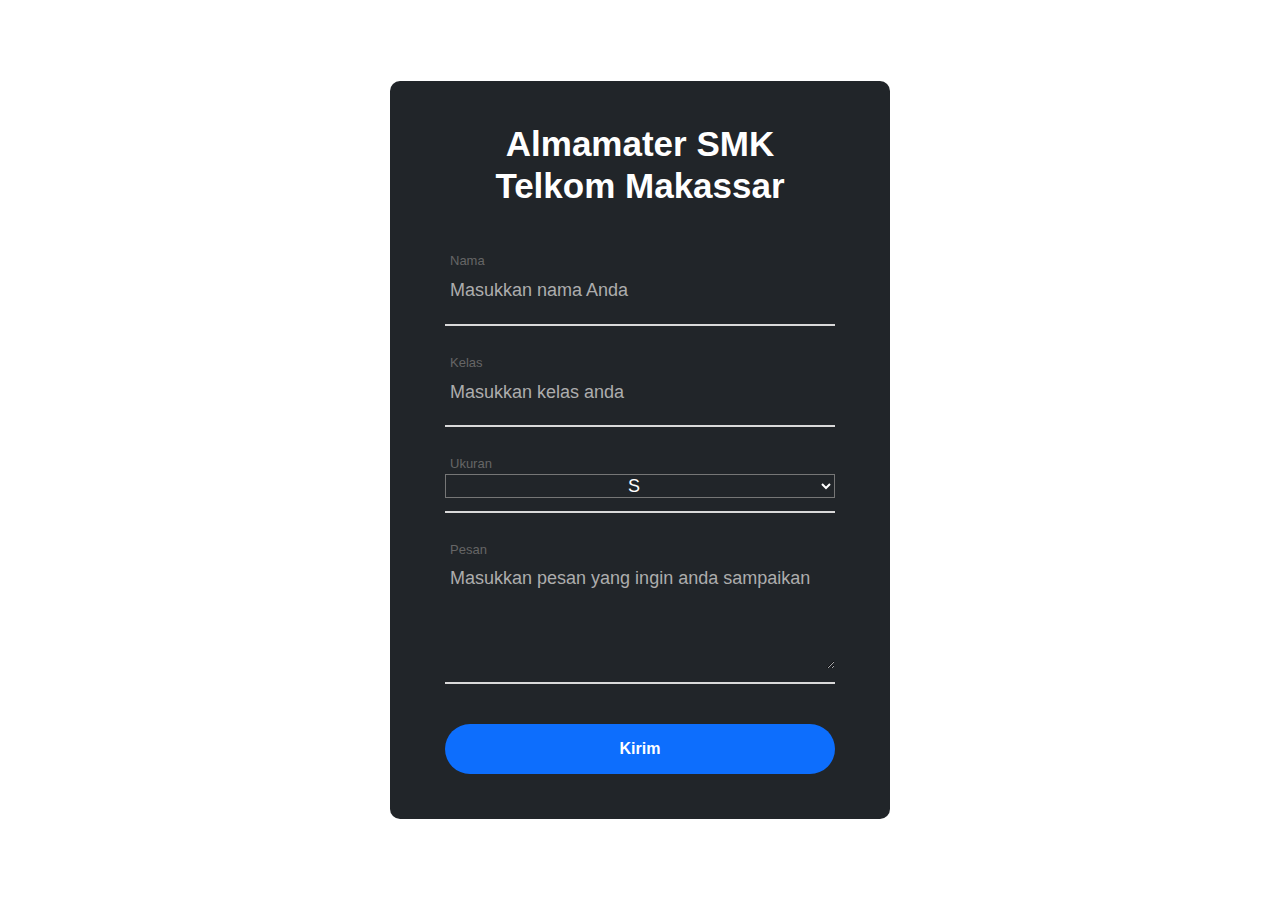
<file: order/alma.html>
<!DOCTYPE html>
<html lang="en">
  <head>
    <meta charset="UTF-8" />
    <meta name="viewport" content="width=device-width, initial-scale=1.0" />
    <meta http-equiv="X-UA-Compatible" content="ie=edge" />
    <style>
      * {
        margin: 0px;
        padding: 0px;
        box-sizing: border-box;
        color: white;
      }

      body,
      html {
        height: 100%;
        font-family: Helvetica, sans-serif;
      }

      /*---------------------------------------------*/
      a {
        font-family: Helvetica, sans-serif;
        font-size: 14px;
        line-height: 1.7;
        /* color: #666666; */
        margin: 0px;
        transition: all 0.4s;
        -webkit-transition: all 0.4s;
        -o-transition: all 0.4s;
        -moz-transition: all 0.4s;
      }

      a:focus {
        outline: none !important;
      }

      a:hover {
        text-decoration: none;
      }
      /*---------------------------------------------*/
      h1,
      h2,
      h3,
      h4,
      h5,
      h6 {
        margin: 0px;
      }

      p {
        font-family: Helvetica, sans-serif;
        font-size: 14px;
        line-height: 1.7;
        /* color: #666666; */
        margin: 0px;
      }

      ul,
      li {
        margin: 0px;
        list-style-type: none;
      }
      /*---------------------------------------------*/
      input {
        outline: none;
        border: none;
      }

      textarea {
        outline: none;
        border: none;
      }

      textarea:focus,
      input:focus {
        border-color: transparent !important;
      }

      input:focus::-webkit-input-placeholder {
        color: transparent;
      }

      input:focus:-moz-placeholder {
        color: transparent;
      }

      input:focus::-moz-placeholder {
        color: transparent;
      }

      input:focus:-ms-input-placeholder {
        color: transparent;
      }

      textarea:focus::-webkit-input-placeholder {
        color: transparent;
      }

      textarea:focus:-moz-placeholder {
        color: transparent;
      }

      textarea:focus::-moz-placeholder {
        color: transparent;
      }

      textarea:focus:-ms-input-placeholder {
        color: transparent;
      }

      input::-webkit-input-placeholder {
        color: #adadad;
      }

      input:-moz-placeholder {
        color: #adadad;
      }

      input::-moz-placeholder {
        color: #adadad;
      }

      input:-ms-input-placeholder {
        color: #adadad;
      }

      textarea::-webkit-input-placeholder {
        color: #adadad;
      }

      textarea:-moz-placeholder {
        color: #adadad;
      }

      textarea::-moz-placeholder {
        color: #adadad;
      }

      textarea:-ms-input-placeholder {
        color: #adadad;
      }
      /*---------------------------------------------*/
      button {
        outline: none !important;
        border: none;
        background: transparent;
      }

      button:hover {
        cursor: pointer;
      }

      iframe {
        border: none !important;
      }
      /*---------------------------------------------*/
      .container {
        max-width: 1200px;
      }
      /*//////////////////////////////////////////////////////////////////
[ Contact ]*/
      .container-contact100 {
        width: 100%;
        min-height: 100vh;
        display: -webkit-box;
        display: -webkit-flex;
        display: -moz-box;
        display: -ms-flexbox;
        display: flex;
        flex-wrap: wrap;
        justify-content: center;
        align-items: center;
        padding: 15px;
        background-size: cover;
        background-image: url(http://lms.telkomschoolmks.sch.id/theme/image.php/moove/theme/1631158234/login_bg);
        /* background: #f6f7f8; */
      }

      .wrap-contact100 {
        width: 500px;
        background: #212529!important;
        border-radius: 10px;
        overflow: hidden;
        padding: 42px 55px 45px 55px;
      }
      /*------------------------------------------------------------------
[ Form ]*/
      .contact100-form {
        width: 100%;
      }

      .contact100-form-title {
        display: block;
        font-family: Helvetica, sans-serif;
        font-size: 35px;
        font-weight: 900;
        color: white;
        line-height: 1.2;
        text-align: center;
        padding-bottom: 44px;
      }
      /*------------------------------------------------------------------
[ Input ]*/
      .wrap-input100 {
        width: 100%;
        position: relative;
        border-bottom: 2px solid #d9d9d9;
        padding-bottom: 13px;
        margin-bottom: 27px;
      }

      .label-input100 {
        font-family: Helvetica, sans-serif;
        font-size: 13px;
        color: #666666;
        line-height: 1.5;
        padding-left: 5px;
      }

      .input100 {
        display: block;
        width: 100%;
        background: transparent;
        font-family: Helvetica, sans-serif;
        font-size: 18px;
        color: white;
        line-height: 1.2;
        padding: 0 5px;
      }

      .focus-input100 {
        position: absolute;
        display: block;
        width: 100%;
        height: 100%;
        top: 0;
        left: 0;
        pointer-events: none;
      }

      .focus-input100::before {
        content: "";
        display: block;
        position: absolute;
        bottom: -2px;
        left: 0;
        width: 0;
        height: 2px;
        -webkit-transition: all 0.4s;
        -o-transition: all 0.4s;
        -moz-transition: all 0.4s;
        transition: all 0.4s;
        background: #7f7f7f;
      }
      /*---------------------------------------------*/
      input.input100 {
        height: 40px;
      }

      textarea.input100 {
        min-height: 110px;
        padding-top: 9px;
        padding-bottom: 13px;
      }

      .input100:focus + .focus-input100::before {
        width: 100%;
      }

      .has-val.input100 + .focus-input100::before {
        width: 100%;
      }
      /*------------------------------------------------------------------
[ Button ]*/
      .container-contact100-form-btn {
        display: -webkit-box;
        display: -webkit-flex;
        display: -moz-box;
        display: -ms-flexbox;
        display: flex;
        flex-wrap: wrap;
        justify-content: center;
        padding-top: 13px;
      }

      .wrap-contact100-form-btn {
        width: 100%;
        display: block;
        position: relative;
        z-index: 1;
        border-radius: 25px;
        overflow: hidden;
        margin: 0 auto;
      }

      .contact100-form-bgbtn {
        position: absolute;
        z-index: -1;
        width: 300%;
        height: 100%;
        background: #0d6efd;
        /* background: -webkit-linear-gradient(left, #00dbde, #fc00ff, #00dbde, #fc00ff);
        background: -o-linear-gradient(left, #00dbde, #fc00ff, #00dbde, #fc00ff);
        background: -moz-linear-gradient(left, #00dbde, #fc00ff, #00dbde, #fc00ff);
        background: linear-gradient(left, #00dbde, #fc00ff, #00dbde, #fc00ff); */
        top: 0;
        left: -100%;
        -webkit-transition: all 0.4s;
        -o-transition: all 0.4s;
        -moz-transition: all 0.4s;
        transition: all 0.4s;
      }

      .contact100-form-btn {
        display: -webkit-box;
        display: -webkit-flex;
        display: -moz-box;
        display: -ms-flexbox;
        display: flex;
        justify-content: center;
        align-items: center;
        padding: 0 20px;
        width: 100%;
        height: 50px;
        font-family: Helvetica, sans-serif;
        font-size: 16px;
        font-weight: 700;
        color: #fff;
        line-height: 1.2;
      }

      .wrap-contact100-form-btn:hover .contact100-form-bgbtn {
        left: 0;
      }

      .contact100-form-btn i {
        -webkit-transition: all 0.4s;
        -o-transition: all 0.4s;
        -moz-transition: all 0.4s;
        transition: all 0.4s;
      }

      .contact100-form-btn:hover i {
        -webkit-transform: translateX(10px);
        -moz-transform: translateX(10px);
        -ms-transform: translateX(10px);
        -o-transform: translateX(10px);
        transform: translateX(10px);
      }
      /*------------------------------------------------------------------
[ Responsive ]*/
      @media (max-width: 576px) {
        .wrap-contact100 {
          padding: 72px 15px 65px 15px;
        }
      }
    /* my css */
    option{
        color: #f6f7f8;
        background-color: #212529!important;
        text-align: center;
    }
    </style>
    
    <!-- icon -->
    <link rel="icon" href="img/ts3 1.png">
    
    <title>Stelker Store</title>
  </head>
  <body>
    <div class="container-contact100">
      <div class="wrap-contact100">
        <form class="contact100-form validate-form" id="whatsapp">
          <span class="contact100-form-title">Almamater SMK Telkom Makassar</span>
          <input class="tujuan" type="hidden" id="noAdmin" />
          <div class="wrap-input100">
            <span class="label-input100">Nama</span>
            <label>
            <input class="input100 nama" type="text" placeholder="Masukkan nama Anda">
            </label>
            <span class="focus-input100"></span>
          </div>
          <div class="wrap-input100">
            <span class="label-input100">Kelas</span>
            <label>
              <input class="input100 kelas" type="text" placeholder="Masukkan kelas anda" />
            </label>
            <span class="focus-input100"></span>
          </div>
          <div class="wrap-input100">
            <span class="label-input100">Ukuran</span>
            <label>
              <!-- <input class="input100 ukuran" type="text" placeholder="Masukkan ukuran yang anda pilih" /> -->
              <select class="input100 ukuran"> 
                  <option value="S">S</option>
                  <option value="M">M</option>
                  <option value="XL">XL</option>
                  <option value="XXL">XXL</option>
              </select>
            </label>
            <span class="focus-input100"></span>
          </div>
          <div class="wrap-input100">
            <span class="label-input100">Pesan</span>
            <label>
              <textarea class="input100 pesan" placeholder="Masukkan pesan yang ingin anda sampaikan"></textarea>
            </label>
            <span class="focus-input100"></span>
          </div>
          <div class="container-contact100-form-btn">
            <div class="wrap-contact100-form-btn">
              <div class="contact100-form-bgbtn"></div>
              <a class="contact100-form-btn submit">Kirim</a>
            </div>
          </div>
        </form>
      </div>
    </div>
    <script src="https://ajax.googleapis.com/ajax/libs/jquery/3.3.1/jquery.min.js"></script>
  </body>
</html>
<script>
  //no wa admin
  $("#noAdmin").val("082347867039");
  $(".whatsapp-btn").click(function () {
    $("#whatsapp").toggleClass("toggle");
  });
  // Onclick Whatsapp Sent!
  $("#whatsapp .submit").click(WhatsApp);
  $("#whatsapp input, #whatsapp textarea").keypress(function () {
    if (event.which == 13) WhatsApp();
  });
  var reg = /^([A-Za-z0-9_\-\.])+\@([A-Za-z0-9_\-\.])+\.([A-Za-z]{2,4})$/;

  function WhatsApp() {
    var ph = "";
    if ($("#whatsapp .ukuran").val() == "") {
      // Cek ukuran
      ph = $("#whatsapp .ukuran").attr("placeholder");
      alert("Silahkan tulis " + ph);
      $("#whatsapp .ukuran").focus();
      return false;
    
    } else if ($("#whatsapp .nama").val() == "") {
      // Cek Nama
      ph = $("#whatsapp .nama").attr("placeholder");
      alert("Silahkan tulis " + ph);
      $("#whatsapp .nama").focus();
      return false;
      
    } else if ($("#whatsapp .kelas").val() == "") {
      // Cek Nama
      ph = $("#whatsapp .kelas").attr("placeholder");
      alert("Silahkan tulis " + ph);
      $("#whatsapp .kelas").focus();
      return false;

    } else if ($("#whatsapp .pesan").val() == "") {
      // Cek pesan
      ph = $("#whatsapp .pesan").attr("placeholder");
      alert("Silahkan tulis " + ph);
      $("#whatsapp .pesan").focus();
      return false;
    } else {
      // Check Device (Mobile/Desktop)
      var url_wa = "https://web.whatsapp.com/send";
      if (/Android|webOS|iPhone|iPad|iPod|BlackBerry|IEMobile|Opera Mini/i.test(navigator.userAgent)) {
        url_wa = "whatsapp://send/";
      }
      // Get Value
      var tujuan = $("#whatsapp .tujuan").val(),
        via_url = location.href,
        nama = $("#whatsapp .nama").val(),
        kelas = $("#whatsapp .kelas").val(),
        ukuran = $("#whatsapp .ukuran").val(),
        pesan = $("#whatsapp .pesan").val();
      $(this).attr("href", url_wa + "?phone=62 " + tujuan + " &text=*Almamater*" +"%0ANama: "+ nama + "%0AKelas: " + kelas + "%0Aukuran: " + ukuran + "%0Apesan: " + pesan + " %0A%0Avia " + via_url);
      var w = 960,
        h = 540,
        left = Number(screen.width / 2 - w / 2),
        tops = Number(screen.height / 2 - h / 2),
        popupWindow = window.open(this.href, "", "toolbar=no, location=no, directories=no, status=no, menubar=no, scrollbars=yes, resizable=1, copyhistory=no, width=" + w + ", height=" + h + ", top=" + tops + ", left=" + left);
      popupWindow.focus();
      return false;
    }
  }
</script>
</file>
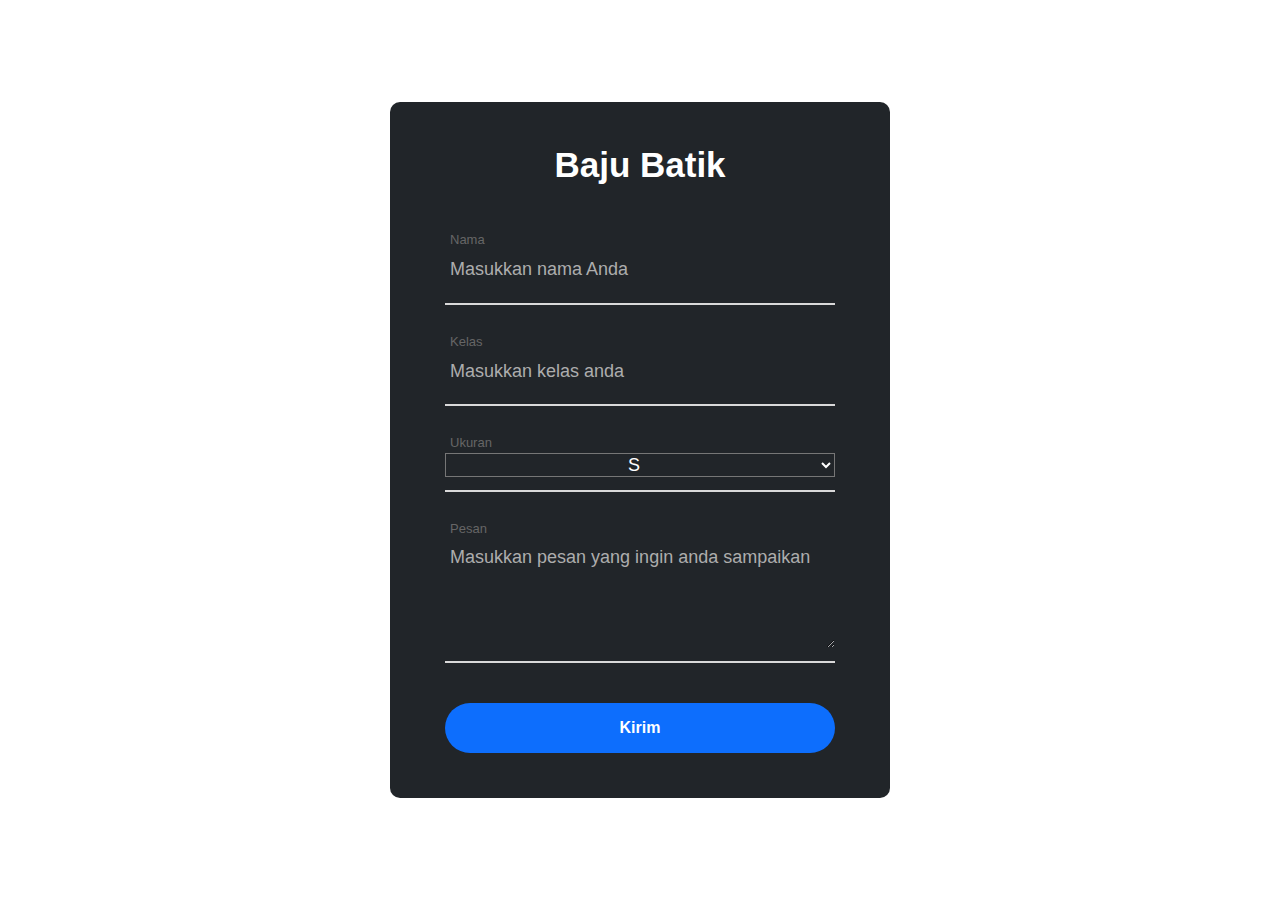
<file: order/bajubatik.html>
<!DOCTYPE html>
<html lang="en">
  <head>
    <meta charset="UTF-8" />
    <meta name="viewport" content="width=device-width, initial-scale=1.0" />
    <meta http-equiv="X-UA-Compatible" content="ie=edge" />
    <style>
      * {
        margin: 0px;
        padding: 0px;
        box-sizing: border-box;
        color: white;
      }

      body,
      html {
        height: 100%;
        font-family: Helvetica, sans-serif;
      }

      /*---------------------------------------------*/
      a {
        font-family: Helvetica, sans-serif;
        font-size: 14px;
        line-height: 1.7;
        /* color: #666666; */
        margin: 0px;
        transition: all 0.4s;
        -webkit-transition: all 0.4s;
        -o-transition: all 0.4s;
        -moz-transition: all 0.4s;
      }

      a:focus {
        outline: none !important;
      }

      a:hover {
        text-decoration: none;
      }
      /*---------------------------------------------*/
      h1,
      h2,
      h3,
      h4,
      h5,
      h6 {
        margin: 0px;
      }

      p {
        font-family: Helvetica, sans-serif;
        font-size: 14px;
        line-height: 1.7;
        /* color: #666666; */
        margin: 0px;
      }

      ul,
      li {
        margin: 0px;
        list-style-type: none;
      }
      /*---------------------------------------------*/
      input {
        outline: none;
        border: none;
      }

      textarea {
        outline: none;
        border: none;
      }

      textarea:focus,
      input:focus {
        border-color: transparent !important;
      }

      input:focus::-webkit-input-placeholder {
        color: transparent;
      }

      input:focus:-moz-placeholder {
        color: transparent;
      }

      input:focus::-moz-placeholder {
        color: transparent;
      }

      input:focus:-ms-input-placeholder {
        color: transparent;
      }

      textarea:focus::-webkit-input-placeholder {
        color: transparent;
      }

      textarea:focus:-moz-placeholder {
        color: transparent;
      }

      textarea:focus::-moz-placeholder {
        color: transparent;
      }

      textarea:focus:-ms-input-placeholder {
        color: transparent;
      }

      input::-webkit-input-placeholder {
        color: #adadad;
      }

      input:-moz-placeholder {
        color: #adadad;
      }

      input::-moz-placeholder {
        color: #adadad;
      }

      input:-ms-input-placeholder {
        color: #adadad;
      }

      textarea::-webkit-input-placeholder {
        color: #adadad;
      }

      textarea:-moz-placeholder {
        color: #adadad;
      }

      textarea::-moz-placeholder {
        color: #adadad;
      }

      textarea:-ms-input-placeholder {
        color: #adadad;
      }
      /*---------------------------------------------*/
      button {
        outline: none !important;
        border: none;
        background: transparent;
      }

      button:hover {
        cursor: pointer;
      }

      iframe {
        border: none !important;
      }
      /*---------------------------------------------*/
      .container {
        max-width: 1200px;
      }
      /*//////////////////////////////////////////////////////////////////
[ Contact ]*/
      .container-contact100 {
        width: 100%;
        min-height: 100vh;
        display: -webkit-box;
        display: -webkit-flex;
        display: -moz-box;
        display: -ms-flexbox;
        display: flex;
        flex-wrap: wrap;
        justify-content: center;
        align-items: center;
        padding: 15px;
        background-size: cover;
        background-image: url(http://lms.telkomschoolmks.sch.id/theme/image.php/moove/theme/1631158234/login_bg);
        /* background: #f6f7f8; */
      }

      .wrap-contact100 {
        width: 500px;
        background: #212529!important;
        border-radius: 10px;
        overflow: hidden;
        padding: 42px 55px 45px 55px;
      }
      /*------------------------------------------------------------------
[ Form ]*/
      .contact100-form {
        width: 100%;
      }

      .contact100-form-title {
        display: block;
        font-family: Helvetica, sans-serif;
        font-size: 35px;
        font-weight: 900;
        color: white;
        line-height: 1.2;
        text-align: center;
        padding-bottom: 44px;
      }
      /*------------------------------------------------------------------
[ Input ]*/
      .wrap-input100 {
        width: 100%;
        position: relative;
        border-bottom: 2px solid #d9d9d9;
        padding-bottom: 13px;
        margin-bottom: 27px;
      }

      .label-input100 {
        font-family: Helvetica, sans-serif;
        font-size: 13px;
        color: #666666;
        line-height: 1.5;
        padding-left: 5px;
      }

      .input100 {
        display: block;
        width: 100%;
        background: transparent;
        font-family: Helvetica, sans-serif;
        font-size: 18px;
        color: white;
        line-height: 1.2;
        padding: 0 5px;
      }

      .focus-input100 {
        position: absolute;
        display: block;
        width: 100%;
        height: 100%;
        top: 0;
        left: 0;
        pointer-events: none;
      }

      .focus-input100::before {
        content: "";
        display: block;
        position: absolute;
        bottom: -2px;
        left: 0;
        width: 0;
        height: 2px;
        -webkit-transition: all 0.4s;
        -o-transition: all 0.4s;
        -moz-transition: all 0.4s;
        transition: all 0.4s;
        background: #7f7f7f;
      }
      /*---------------------------------------------*/
      input.input100 {
        height: 40px;
      }

      textarea.input100 {
        min-height: 110px;
        padding-top: 9px;
        padding-bottom: 13px;
      }

      .input100:focus + .focus-input100::before {
        width: 100%;
      }

      .has-val.input100 + .focus-input100::before {
        width: 100%;
      }
      /*------------------------------------------------------------------
[ Button ]*/
      .container-contact100-form-btn {
        display: -webkit-box;
        display: -webkit-flex;
        display: -moz-box;
        display: -ms-flexbox;
        display: flex;
        flex-wrap: wrap;
        justify-content: center;
        padding-top: 13px;
      }

      .wrap-contact100-form-btn {
        width: 100%;
        display: block;
        position: relative;
        z-index: 1;
        border-radius: 25px;
        overflow: hidden;
        margin: 0 auto;
      }

      .contact100-form-bgbtn {
        position: absolute;
        z-index: -1;
        width: 300%;
        height: 100%;
        background: #0d6efd;
        /* background: -webkit-linear-gradient(left, #00dbde, #fc00ff, #00dbde, #fc00ff);
        background: -o-linear-gradient(left, #00dbde, #fc00ff, #00dbde, #fc00ff);
        background: -moz-linear-gradient(left, #00dbde, #fc00ff, #00dbde, #fc00ff);
        background: linear-gradient(left, #00dbde, #fc00ff, #00dbde, #fc00ff); */
        top: 0;
        left: -100%;
        -webkit-transition: all 0.4s;
        -o-transition: all 0.4s;
        -moz-transition: all 0.4s;
        transition: all 0.4s;
      }

      .contact100-form-btn {
        display: -webkit-box;
        display: -webkit-flex;
        display: -moz-box;
        display: -ms-flexbox;
        display: flex;
        justify-content: center;
        align-items: center;
        padding: 0 20px;
        width: 100%;
        height: 50px;
        font-family: Helvetica, sans-serif;
        font-size: 16px;
        font-weight: 700;
        color: #fff;
        line-height: 1.2;
      }

      .wrap-contact100-form-btn:hover .contact100-form-bgbtn {
        left: 0;
      }

      .contact100-form-btn i {
        -webkit-transition: all 0.4s;
        -o-transition: all 0.4s;
        -moz-transition: all 0.4s;
        transition: all 0.4s;
      }

      .contact100-form-btn:hover i {
        -webkit-transform: translateX(10px);
        -moz-transform: translateX(10px);
        -ms-transform: translateX(10px);
        -o-transform: translateX(10px);
        transform: translateX(10px);
      }
      /*------------------------------------------------------------------
[ Responsive ]*/
      @media (max-width: 576px) {
        .wrap-contact100 {
          padding: 72px 15px 65px 15px;
        }
      }
    /* my css */
    option{
        color: #f6f7f8;
        background-color: #212529!important;
        text-align: center;
    }
    </style>
    
    <!-- icon -->
    <link rel="icon" href="img/ts3 1.png">
    
    <title>Stelker Store</title>
  </head>
  <body>
    <div class="container-contact100">
      <div class="wrap-contact100">
        <form class="contact100-form validate-form" id="whatsapp">
          <span class="contact100-form-title">Baju Batik</span>
          <input class="tujuan" type="hidden" id="noAdmin" />
          <div class="wrap-input100">
            <span class="label-input100">Nama</span>
            <label>
            <input class="input100 nama" type="text" placeholder="Masukkan nama Anda">
            </label>
            <span class="focus-input100"></span>
          </div>
          <div class="wrap-input100">
            <span class="label-input100">Kelas</span>
            <label>
              <input class="input100 kelas" type="text" placeholder="Masukkan kelas anda" />
            </label>
            <span class="focus-input100"></span>
          </div>
          <div class="wrap-input100">
            <span class="label-input100">Ukuran</span>
            <label>
              <!-- <input class="input100 ukuran" type="text" placeholder="Masukkan ukuran yang anda pilih" /> -->
              <select class="input100 ukuran"> 
                  <option value="S">S</option>
                  <option value="M">M</option>
                  <option value="XL">XL</option>
                  <option value="XXL">XXL</option>
              </select>
            </label>
            <span class="focus-input100"></span>
          </div>
          <div class="wrap-input100">
            <span class="label-input100">Pesan</span>
            <label>
              <textarea class="input100 pesan" placeholder="Masukkan pesan yang ingin anda sampaikan"></textarea>
            </label>
            <span class="focus-input100"></span>
          </div>
          <div class="container-contact100-form-btn">
            <div class="wrap-contact100-form-btn">
              <div class="contact100-form-bgbtn"></div>
              <a class="contact100-form-btn submit">Kirim</a>
            </div>
          </div>
        </form>
      </div>
    </div>
    <script src="https://ajax.googleapis.com/ajax/libs/jquery/3.3.1/jquery.min.js"></script>
  </body>
</html>
<script>
  //no wa admin
  $("#noAdmin").val("082347867039");
  $(".whatsapp-btn").click(function () {
    $("#whatsapp").toggleClass("toggle");
  });
  // Onclick Whatsapp Sent!
  $("#whatsapp .submit").click(WhatsApp);
  $("#whatsapp input, #whatsapp textarea").keypress(function () {
    if (event.which == 13) WhatsApp();
  });
  var reg = /^([A-Za-z0-9_\-\.])+\@([A-Za-z0-9_\-\.])+\.([A-Za-z]{2,4})$/;

  function WhatsApp() {
    var ph = "";
    if ($("#whatsapp .ukuran").val() == "") {
      // Cek ukuran
      ph = $("#whatsapp .ukuran").attr("placeholder");
      alert("Silahkan tulis " + ph);
      $("#whatsapp .ukuran").focus();
      return false;
    
    } else if ($("#whatsapp .nama").val() == "") {
      // Cek Nama
      ph = $("#whatsapp .nama").attr("placeholder");
      alert("Silahkan tulis " + ph);
      $("#whatsapp .nama").focus();
      return false;
      
    } else if ($("#whatsapp .kelas").val() == "") {
      // Cek Nama
      ph = $("#whatsapp .kelas").attr("placeholder");
      alert("Silahkan tulis " + ph);
      $("#whatsapp .kelas").focus();
      return false;

    } else if ($("#whatsapp .pesan").val() == "") {
      // Cek pesan
      ph = $("#whatsapp .pesan").attr("placeholder");
      alert("Silahkan tulis " + ph);
      $("#whatsapp .pesan").focus();
      return false;
    } else {
      // Check Device (Mobile/Desktop)
      var url_wa = "https://api.whatsapp.com/send";
      if (/Android|webOS|iPhone|iPad|iPod|BlackBerry|IEMobile|Opera Mini/i.test(navigator.userAgent)) {
        url_wa = "whatsapp://send/";
      }
      // Get Value
      var tujuan = $("#whatsapp .tujuan").val(),
        via_url = location.href,
        nama = $("#whatsapp .nama").val(),
        kelas = $("#whatsapp .kelas").val(),
        ukuran = $("#whatsapp .ukuran").val(),
        pesan = $("#whatsapp .pesan").val();
      $(this).attr("href", url_wa + "?phone=62 " + tujuan + " &text=*Baju Batik*" +"%0ANama: "+ nama + "%0AKelas: " + kelas + "%0Aukuran: " + ukuran + "%0Apesan: " + pesan + " %0A%0Avia " + via_url);
      var w = 960,
        h = 540,
        left = Number(screen.width / 2 - w / 2),
        tops = Number(screen.height / 2 - h / 2),
        popupWindow = window.open(this.href, "", "toolbar=no, location=no, directories=no, status=no, menubar=no, scrollbars=yes, resizable=1, copyhistory=no, width=" + w + ", height=" + h + ", top=" + tops + ", left=" + left);
      popupWindow.focus();
      return false;
    }
  }
</script>
</file>
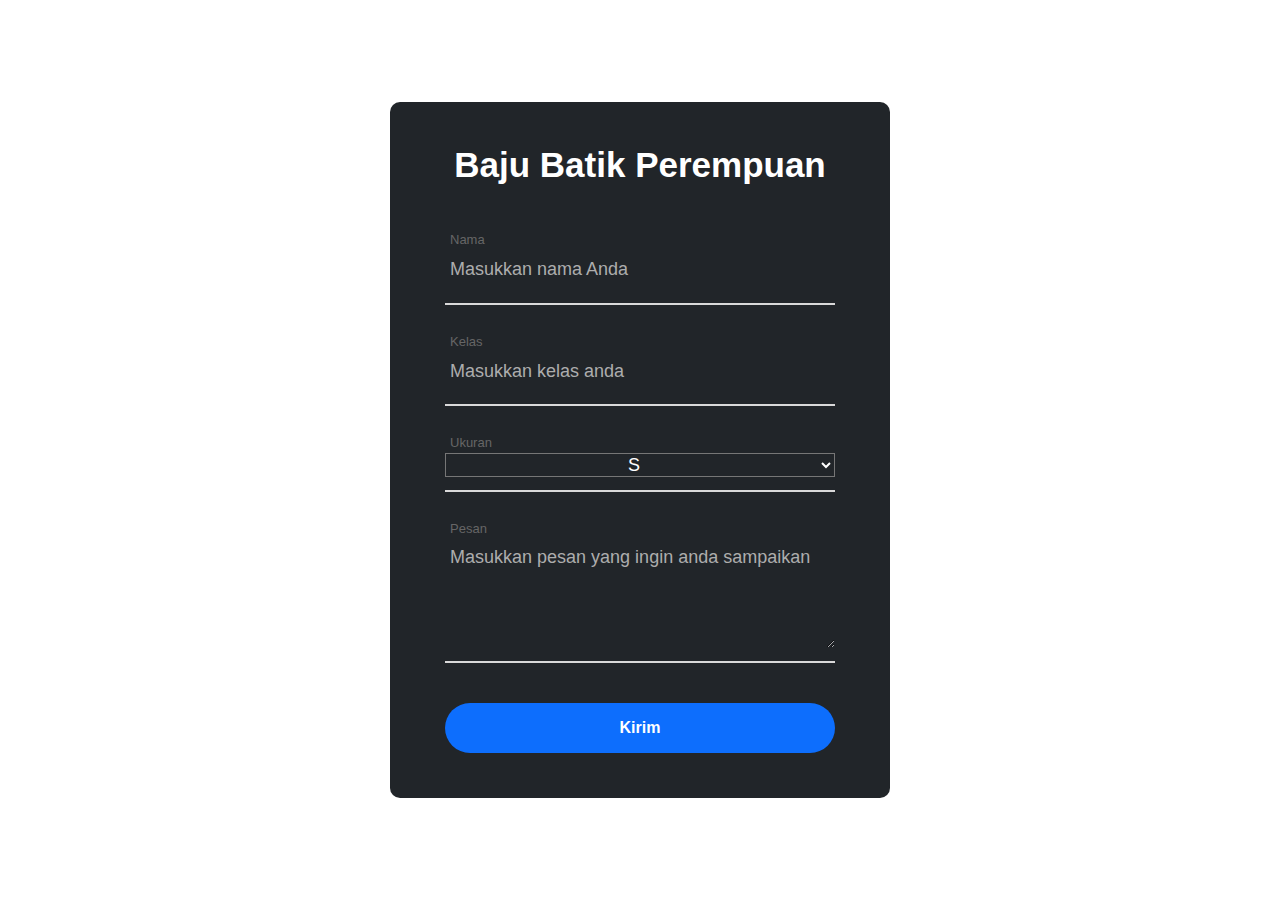
<file: order/batikcwk.html>
<!DOCTYPE html>
<html lang="en">
  <head>
    <meta charset="UTF-8" />
    <meta name="viewport" content="width=device-width, initial-scale=1.0" />
    <meta http-equiv="X-UA-Compatible" content="ie=edge" />
    <style>
      * {
        margin: 0px;
        padding: 0px;
        box-sizing: border-box;
        color: white;
      }

      body,
      html {
        height: 100%;
        font-family: Helvetica, sans-serif;
      }

      /*---------------------------------------------*/
      a {
        font-family: Helvetica, sans-serif;
        font-size: 14px;
        line-height: 1.7;
        /* color: #666666; */
        margin: 0px;
        transition: all 0.4s;
        -webkit-transition: all 0.4s;
        -o-transition: all 0.4s;
        -moz-transition: all 0.4s;
      }

      a:focus {
        outline: none !important;
      }

      a:hover {
        text-decoration: none;
      }
      /*---------------------------------------------*/
      h1,
      h2,
      h3,
      h4,
      h5,
      h6 {
        margin: 0px;
      }

      p {
        font-family: Helvetica, sans-serif;
        font-size: 14px;
        line-height: 1.7;
        /* color: #666666; */
        margin: 0px;
      }

      ul,
      li {
        margin: 0px;
        list-style-type: none;
      }
      /*---------------------------------------------*/
      input {
        outline: none;
        border: none;
      }

      textarea {
        outline: none;
        border: none;
      }

      textarea:focus,
      input:focus {
        border-color: transparent !important;
      }

      input:focus::-webkit-input-placeholder {
        color: transparent;
      }

      input:focus:-moz-placeholder {
        color: transparent;
      }

      input:focus::-moz-placeholder {
        color: transparent;
      }

      input:focus:-ms-input-placeholder {
        color: transparent;
      }

      textarea:focus::-webkit-input-placeholder {
        color: transparent;
      }

      textarea:focus:-moz-placeholder {
        color: transparent;
      }

      textarea:focus::-moz-placeholder {
        color: transparent;
      }

      textarea:focus:-ms-input-placeholder {
        color: transparent;
      }

      input::-webkit-input-placeholder {
        color: #adadad;
      }

      input:-moz-placeholder {
        color: #adadad;
      }

      input::-moz-placeholder {
        color: #adadad;
      }

      input:-ms-input-placeholder {
        color: #adadad;
      }

      textarea::-webkit-input-placeholder {
        color: #adadad;
      }

      textarea:-moz-placeholder {
        color: #adadad;
      }

      textarea::-moz-placeholder {
        color: #adadad;
      }

      textarea:-ms-input-placeholder {
        color: #adadad;
      }
      /*---------------------------------------------*/
      button {
        outline: none !important;
        border: none;
        background: transparent;
      }

      button:hover {
        cursor: pointer;
      }

      iframe {
        border: none !important;
      }
      /*---------------------------------------------*/
      .container {
        max-width: 1200px;
      }
      /*//////////////////////////////////////////////////////////////////
[ Contact ]*/
      .container-contact100 {
        width: 100%;
        min-height: 100vh;
        display: -webkit-box;
        display: -webkit-flex;
        display: -moz-box;
        display: -ms-flexbox;
        display: flex;
        flex-wrap: wrap;
        justify-content: center;
        align-items: center;
        padding: 15px;
        background-size: cover;
        background-image: url(http://lms.telkomschoolmks.sch.id/theme/image.php/moove/theme/1631158234/login_bg);
        /* background: #f6f7f8; */
      }

      .wrap-contact100 {
        width: 500px;
        background: #212529!important;
        border-radius: 10px;
        overflow: hidden;
        padding: 42px 55px 45px 55px;
      }
      /*------------------------------------------------------------------
[ Form ]*/
      .contact100-form {
        width: 100%;
      }

      .contact100-form-title {
        display: block;
        font-family: Helvetica, sans-serif;
        font-size: 35px;
        font-weight: 900;
        color: white;
        line-height: 1.2;
        text-align: center;
        padding-bottom: 44px;
      }
      /*------------------------------------------------------------------
[ Input ]*/
      .wrap-input100 {
        width: 100%;
        position: relative;
        border-bottom: 2px solid #d9d9d9;
        padding-bottom: 13px;
        margin-bottom: 27px;
      }

      .label-input100 {
        font-family: Helvetica, sans-serif;
        font-size: 13px;
        color: #666666;
        line-height: 1.5;
        padding-left: 5px;
      }

      .input100 {
        display: block;
        width: 100%;
        background: transparent;
        font-family: Helvetica, sans-serif;
        font-size: 18px;
        color: white;
        line-height: 1.2;
        padding: 0 5px;
      }

      .focus-input100 {
        position: absolute;
        display: block;
        width: 100%;
        height: 100%;
        top: 0;
        left: 0;
        pointer-events: none;
      }

      .focus-input100::before {
        content: "";
        display: block;
        position: absolute;
        bottom: -2px;
        left: 0;
        width: 0;
        height: 2px;
        -webkit-transition: all 0.4s;
        -o-transition: all 0.4s;
        -moz-transition: all 0.4s;
        transition: all 0.4s;
        background: #7f7f7f;
      }
      /*---------------------------------------------*/
      input.input100 {
        height: 40px;
      }

      textarea.input100 {
        min-height: 110px;
        padding-top: 9px;
        padding-bottom: 13px;
      }

      .input100:focus + .focus-input100::before {
        width: 100%;
      }

      .has-val.input100 + .focus-input100::before {
        width: 100%;
      }
      /*------------------------------------------------------------------
[ Button ]*/
      .container-contact100-form-btn {
        display: -webkit-box;
        display: -webkit-flex;
        display: -moz-box;
        display: -ms-flexbox;
        display: flex;
        flex-wrap: wrap;
        justify-content: center;
        padding-top: 13px;
      }

      .wrap-contact100-form-btn {
        width: 100%;
        display: block;
        position: relative;
        z-index: 1;
        border-radius: 25px;
        overflow: hidden;
        margin: 0 auto;
      }

      .contact100-form-bgbtn {
        position: absolute;
        z-index: -1;
        width: 300%;
        height: 100%;
        background: #0d6efd;
        /* background: -webkit-linear-gradient(left, #00dbde, #fc00ff, #00dbde, #fc00ff);
        background: -o-linear-gradient(left, #00dbde, #fc00ff, #00dbde, #fc00ff);
        background: -moz-linear-gradient(left, #00dbde, #fc00ff, #00dbde, #fc00ff);
        background: linear-gradient(left, #00dbde, #fc00ff, #00dbde, #fc00ff); */
        top: 0;
        left: -100%;
        -webkit-transition: all 0.4s;
        -o-transition: all 0.4s;
        -moz-transition: all 0.4s;
        transition: all 0.4s;
      }

      .contact100-form-btn {
        display: -webkit-box;
        display: -webkit-flex;
        display: -moz-box;
        display: -ms-flexbox;
        display: flex;
        justify-content: center;
        align-items: center;
        padding: 0 20px;
        width: 100%;
        height: 50px;
        font-family: Helvetica, sans-serif;
        font-size: 16px;
        font-weight: 700;
        color: #fff;
        line-height: 1.2;
      }

      .wrap-contact100-form-btn:hover .contact100-form-bgbtn {
        left: 0;
      }

      .contact100-form-btn i {
        -webkit-transition: all 0.4s;
        -o-transition: all 0.4s;
        -moz-transition: all 0.4s;
        transition: all 0.4s;
      }

      .contact100-form-btn:hover i {
        -webkit-transform: translateX(10px);
        -moz-transform: translateX(10px);
        -ms-transform: translateX(10px);
        -o-transform: translateX(10px);
        transform: translateX(10px);
      }
      /*------------------------------------------------------------------
[ Responsive ]*/
      @media (max-width: 576px) {
        .wrap-contact100 {
          padding: 72px 15px 65px 15px;
        }
      }
    /* my css */
    option{
        color: #f6f7f8;
        background-color: #212529!important;
        text-align: center;
    }
    </style>
    
    <!-- icon -->
    <link rel="icon" href="img/ts3 1.png">
    
    <title>Stelker Store</title>
  </head>
  <body>
    <div class="container-contact100">
      <div class="wrap-contact100">
        <form class="contact100-form validate-form" id="whatsapp">
          <span class="contact100-form-title">Baju Batik Perempuan</span>
          <input class="tujuan" type="hidden" id="noAdmin" />
          <div class="wrap-input100">
            <span class="label-input100">Nama</span>
            <label>
            <input class="input100 nama" type="text" placeholder="Masukkan nama Anda">
            </label>
            <span class="focus-input100"></span>
          </div>
          <div class="wrap-input100">
            <span class="label-input100">Kelas</span>
            <label>
              <input class="input100 kelas" type="text" placeholder="Masukkan kelas anda" />
            </label>
            <span class="focus-input100"></span>
          </div>
          <div class="wrap-input100">
            <span class="label-input100">Ukuran</span>
            <label>
              <!-- <input class="input100 ukuran" type="text" placeholder="Masukkan ukuran yang anda pilih" /> -->
              <select class="input100 ukuran"> 
                  <option value="S">S</option>
                  <option value="M">M</option>
                  <option value="XL">XL</option>
                  <option value="XXL">XXL</option>
              </select>
            </label>
            <span class="focus-input100"></span>
          </div>
          <div class="wrap-input100">
            <span class="label-input100">Pesan</span>
            <label>
              <textarea class="input100 pesan" placeholder="Masukkan pesan yang ingin anda sampaikan"></textarea>
            </label>
            <span class="focus-input100"></span>
          </div>
          <div class="container-contact100-form-btn">
            <div class="wrap-contact100-form-btn">
              <div class="contact100-form-bgbtn"></div>
              <a class="contact100-form-btn submit">Kirim</a>
            </div>
          </div>
        </form>
      </div>
    </div>
    <script src="https://ajax.googleapis.com/ajax/libs/jquery/3.3.1/jquery.min.js"></script>
  </body>
</html>
<script>
  //no wa admin
  $("#noAdmin").val("082347867039");
  $(".whatsapp-btn").click(function () {
    $("#whatsapp").toggleClass("toggle");
  });
  // Onclick Whatsapp Sent!
  $("#whatsapp .submit").click(WhatsApp);
  $("#whatsapp input, #whatsapp textarea").keypress(function () {
    if (event.which == 13) WhatsApp();
  });
  var reg = /^([A-Za-z0-9_\-\.])+\@([A-Za-z0-9_\-\.])+\.([A-Za-z]{2,4})$/;

  function WhatsApp() {
    var ph = "";
    if ($("#whatsapp .ukuran").val() == "") {
      // Cek ukuran
      ph = $("#whatsapp .ukuran").attr("placeholder");
      alert("Silahkan tulis " + ph);
      $("#whatsapp .ukuran").focus();
      return false;
    
    } else if ($("#whatsapp .nama").val() == "") {
      // Cek Nama
      ph = $("#whatsapp .nama").attr("placeholder");
      alert("Silahkan tulis " + ph);
      $("#whatsapp .nama").focus();
      return false;
      
    } else if ($("#whatsapp .kelas").val() == "") {
      // Cek Nama
      ph = $("#whatsapp .kelas").attr("placeholder");
      alert("Silahkan tulis " + ph);
      $("#whatsapp .kelas").focus();
      return false;

    } else if ($("#whatsapp .pesan").val() == "") {
      // Cek pesan
      ph = $("#whatsapp .pesan").attr("placeholder");
      alert("Silahkan tulis " + ph);
      $("#whatsapp .pesan").focus();
      return false;
    } else {
      // Check Device (Mobile/Desktop)
      var url_wa = "https://web.whatsapp.com/send";
      if (/Android|webOS|iPhone|iPad|iPod|BlackBerry|IEMobile|Opera Mini/i.test(navigator.userAgent)) {
        url_wa = "whatsapp://send/";
      }
      // Get Value
      var tujuan = $("#whatsapp .tujuan").val(),
        via_url = location.href,
        nama = $("#whatsapp .nama").val(),
        kelas = $("#whatsapp .kelas").val(),
        ukuran = $("#whatsapp .ukuran").val(),
        pesan = $("#whatsapp .pesan").val();
      $(this).attr("href", url_wa + "?phone=62 " + tujuan + " &text=*Baju Batik Perempuan*" +"%0ANama: "+ nama + "%0AKelas: " + kelas + "%0Aukuran: " + ukuran + "%0Apesan: " + pesan + " %0A%0Avia " + via_url);
      var w = 960,
        h = 540,
        left = Number(screen.width / 2 - w / 2),
        tops = Number(screen.height / 2 - h / 2),
        popupWindow = window.open(this.href, "", "toolbar=no, location=no, directories=no, status=no, menubar=no, scrollbars=yes, resizable=1, copyhistory=no, width=" + w + ", height=" + h + ", top=" + tops + ", left=" + left);
      popupWindow.focus();
      return false;
    }
  }
</script>
</file>
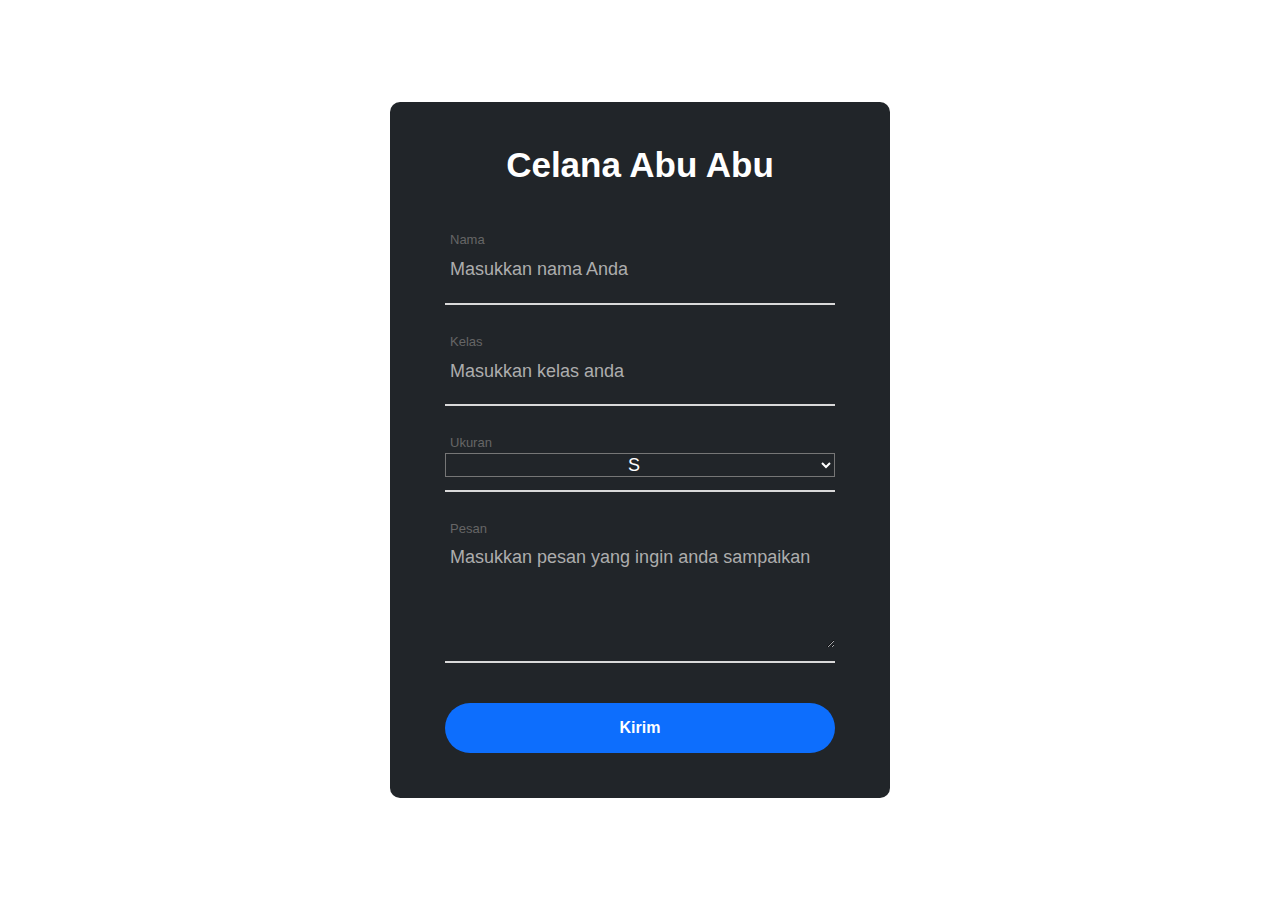
<file: order/celanaabu.html>
<!DOCTYPE html>
<html lang="en">
  <head>
    <meta charset="UTF-8" />
    <meta name="viewport" content="width=device-width, initial-scale=1.0" />
    <meta http-equiv="X-UA-Compatible" content="ie=edge" />
    <style>
      * {
        margin: 0px;
        padding: 0px;
        box-sizing: border-box;
        color: white;
      }

      body,
      html {
        height: 100%;
        font-family: Helvetica, sans-serif;
      }

      /*---------------------------------------------*/
      a {
        font-family: Helvetica, sans-serif;
        font-size: 14px;
        line-height: 1.7;
        /* color: #666666; */
        margin: 0px;
        transition: all 0.4s;
        -webkit-transition: all 0.4s;
        -o-transition: all 0.4s;
        -moz-transition: all 0.4s;
      }

      a:focus {
        outline: none !important;
      }

      a:hover {
        text-decoration: none;
      }
      /*---------------------------------------------*/
      h1,
      h2,
      h3,
      h4,
      h5,
      h6 {
        margin: 0px;
      }

      p {
        font-family: Helvetica, sans-serif;
        font-size: 14px;
        line-height: 1.7;
        /* color: #666666; */
        margin: 0px;
      }

      ul,
      li {
        margin: 0px;
        list-style-type: none;
      }
      /*---------------------------------------------*/
      input {
        outline: none;
        border: none;
      }

      textarea {
        outline: none;
        border: none;
      }

      textarea:focus,
      input:focus {
        border-color: transparent !important;
      }

      input:focus::-webkit-input-placeholder {
        color: transparent;
      }

      input:focus:-moz-placeholder {
        color: transparent;
      }

      input:focus::-moz-placeholder {
        color: transparent;
      }

      input:focus:-ms-input-placeholder {
        color: transparent;
      }

      textarea:focus::-webkit-input-placeholder {
        color: transparent;
      }

      textarea:focus:-moz-placeholder {
        color: transparent;
      }

      textarea:focus::-moz-placeholder {
        color: transparent;
      }

      textarea:focus:-ms-input-placeholder {
        color: transparent;
      }

      input::-webkit-input-placeholder {
        color: #adadad;
      }

      input:-moz-placeholder {
        color: #adadad;
      }

      input::-moz-placeholder {
        color: #adadad;
      }

      input:-ms-input-placeholder {
        color: #adadad;
      }

      textarea::-webkit-input-placeholder {
        color: #adadad;
      }

      textarea:-moz-placeholder {
        color: #adadad;
      }

      textarea::-moz-placeholder {
        color: #adadad;
      }

      textarea:-ms-input-placeholder {
        color: #adadad;
      }
      /*---------------------------------------------*/
      button {
        outline: none !important;
        border: none;
        background: transparent;
      }

      button:hover {
        cursor: pointer;
      }

      iframe {
        border: none !important;
      }
      /*---------------------------------------------*/
      .container {
        max-width: 1200px;
      }
      /*//////////////////////////////////////////////////////////////////
[ Contact ]*/
      .container-contact100 {
        width: 100%;
        min-height: 100vh;
        display: -webkit-box;
        display: -webkit-flex;
        display: -moz-box;
        display: -ms-flexbox;
        display: flex;
        flex-wrap: wrap;
        justify-content: center;
        align-items: center;
        padding: 15px;
        background-size: cover;
        background-image: url(http://lms.telkomschoolmks.sch.id/theme/image.php/moove/theme/1631158234/login_bg);
        /* background: #f6f7f8; */
      }

      .wrap-contact100 {
        width: 500px;
        background: #212529!important;
        border-radius: 10px;
        overflow: hidden;
        padding: 42px 55px 45px 55px;
      }
      /*------------------------------------------------------------------
[ Form ]*/
      .contact100-form {
        width: 100%;
      }

      .contact100-form-title {
        display: block;
        font-family: Helvetica, sans-serif;
        font-size: 35px;
        font-weight: 900;
        color: white;
        line-height: 1.2;
        text-align: center;
        padding-bottom: 44px;
      }
      /*------------------------------------------------------------------
[ Input ]*/
      .wrap-input100 {
        width: 100%;
        position: relative;
        border-bottom: 2px solid #d9d9d9;
        padding-bottom: 13px;
        margin-bottom: 27px;
      }

      .label-input100 {
        font-family: Helvetica, sans-serif;
        font-size: 13px;
        color: #666666;
        line-height: 1.5;
        padding-left: 5px;
      }

      .input100 {
        display: block;
        width: 100%;
        background: transparent;
        font-family: Helvetica, sans-serif;
        font-size: 18px;
        color: white;
        line-height: 1.2;
        padding: 0 5px;
      }

      .focus-input100 {
        position: absolute;
        display: block;
        width: 100%;
        height: 100%;
        top: 0;
        left: 0;
        pointer-events: none;
      }

      .focus-input100::before {
        content: "";
        display: block;
        position: absolute;
        bottom: -2px;
        left: 0;
        width: 0;
        height: 2px;
        -webkit-transition: all 0.4s;
        -o-transition: all 0.4s;
        -moz-transition: all 0.4s;
        transition: all 0.4s;
        background: #7f7f7f;
      }
      /*---------------------------------------------*/
      input.input100 {
        height: 40px;
      }

      textarea.input100 {
        min-height: 110px;
        padding-top: 9px;
        padding-bottom: 13px;
      }

      .input100:focus + .focus-input100::before {
        width: 100%;
      }

      .has-val.input100 + .focus-input100::before {
        width: 100%;
      }
      /*------------------------------------------------------------------
[ Button ]*/
      .container-contact100-form-btn {
        display: -webkit-box;
        display: -webkit-flex;
        display: -moz-box;
        display: -ms-flexbox;
        display: flex;
        flex-wrap: wrap;
        justify-content: center;
        padding-top: 13px;
      }

      .wrap-contact100-form-btn {
        width: 100%;
        display: block;
        position: relative;
        z-index: 1;
        border-radius: 25px;
        overflow: hidden;
        margin: 0 auto;
      }

      .contact100-form-bgbtn {
        position: absolute;
        z-index: -1;
        width: 300%;
        height: 100%;
        background: #0d6efd;
        /* background: -webkit-linear-gradient(left, #00dbde, #fc00ff, #00dbde, #fc00ff);
        background: -o-linear-gradient(left, #00dbde, #fc00ff, #00dbde, #fc00ff);
        background: -moz-linear-gradient(left, #00dbde, #fc00ff, #00dbde, #fc00ff);
        background: linear-gradient(left, #00dbde, #fc00ff, #00dbde, #fc00ff); */
        top: 0;
        left: -100%;
        -webkit-transition: all 0.4s;
        -o-transition: all 0.4s;
        -moz-transition: all 0.4s;
        transition: all 0.4s;
      }

      .contact100-form-btn {
        display: -webkit-box;
        display: -webkit-flex;
        display: -moz-box;
        display: -ms-flexbox;
        display: flex;
        justify-content: center;
        align-items: center;
        padding: 0 20px;
        width: 100%;
        height: 50px;
        font-family: Helvetica, sans-serif;
        font-size: 16px;
        font-weight: 700;
        color: #fff;
        line-height: 1.2;
      }

      .wrap-contact100-form-btn:hover .contact100-form-bgbtn {
        left: 0;
      }

      .contact100-form-btn i {
        -webkit-transition: all 0.4s;
        -o-transition: all 0.4s;
        -moz-transition: all 0.4s;
        transition: all 0.4s;
      }

      .contact100-form-btn:hover i {
        -webkit-transform: translateX(10px);
        -moz-transform: translateX(10px);
        -ms-transform: translateX(10px);
        -o-transform: translateX(10px);
        transform: translateX(10px);
      }
      /*------------------------------------------------------------------
[ Responsive ]*/
      @media (max-width: 576px) {
        .wrap-contact100 {
          padding: 72px 15px 65px 15px;
        }
      }
    /* my css */
    option{
        color: #f6f7f8;
        background-color: #212529!important;
        text-align: center;
    }
    </style>
    
    <!-- icon -->
    <link rel="icon" href="img/ts3 1.png">
    
    <title>Stelker Store</title>
  </head>
  <body>
    <div class="container-contact100">
      <div class="wrap-contact100">
        <form class="contact100-form validate-form" id="whatsapp">
          <span class="contact100-form-title">Celana Abu Abu</span>
          <input class="tujuan" type="hidden" id="noAdmin" />
          <div class="wrap-input100">
            <span class="label-input100">Nama</span>
            <label>
            <input class="input100 nama" type="text" placeholder="Masukkan nama Anda">
            </label>
            <span class="focus-input100"></span>
          </div>
          <div class="wrap-input100">
            <span class="label-input100">Kelas</span>
            <label>
              <input class="input100 kelas" type="text" placeholder="Masukkan kelas anda" />
            </label>
            <span class="focus-input100"></span>
          </div>
          <div class="wrap-input100">
            <span class="label-input100">Ukuran</span>
            <label>
              <!-- <input class="input100 ukuran" type="text" placeholder="Masukkan ukuran yang anda pilih" /> -->
              <select class="input100 ukuran"> 
                  <option value="S">S</option>
                  <option value="M">M</option>
                  <option value="XL">XL</option>
                  <option value="XXL">XXL</option>
              </select>
            </label>
            <span class="focus-input100"></span>
          </div>
          <div class="wrap-input100">
            <span class="label-input100">Pesan</span>
            <label>
              <textarea class="input100 pesan" placeholder="Masukkan pesan yang ingin anda sampaikan"></textarea>
            </label>
            <span class="focus-input100"></span>
          </div>
          <div class="container-contact100-form-btn">
            <div class="wrap-contact100-form-btn">
              <div class="contact100-form-bgbtn"></div>
              <a class="contact100-form-btn submit">Kirim</a>
            </div>
          </div>
        </form>
      </div>
    </div>
    <script src="https://ajax.googleapis.com/ajax/libs/jquery/3.3.1/jquery.min.js"></script>
  </body>
</html>
<script>
  //no wa admin
  $("#noAdmin").val("082347867039");
  $(".whatsapp-btn").click(function () {
    $("#whatsapp").toggleClass("toggle");
  });
  // Onclick Whatsapp Sent!
  $("#whatsapp .submit").click(WhatsApp);
  $("#whatsapp input, #whatsapp textarea").keypress(function () {
    if (event.which == 13) WhatsApp();
  });
  var reg = /^([A-Za-z0-9_\-\.])+\@([A-Za-z0-9_\-\.])+\.([A-Za-z]{2,4})$/;

  function WhatsApp() {
    var ph = "";
    if ($("#whatsapp .ukuran").val() == "") {
      // Cek ukuran
      ph = $("#whatsapp .ukuran").attr("placeholder");
      alert("Silahkan tulis " + ph);
      $("#whatsapp .ukuran").focus();
      return false;
    
    } else if ($("#whatsapp .nama").val() == "") {
      // Cek Nama
      ph = $("#whatsapp .nama").attr("placeholder");
      alert("Silahkan tulis " + ph);
      $("#whatsapp .nama").focus();
      return false;
      
    } else if ($("#whatsapp .kelas").val() == "") {
      // Cek Nama
      ph = $("#whatsapp .kelas").attr("placeholder");
      alert("Silahkan tulis " + ph);
      $("#whatsapp .kelas").focus();
      return false;

    } else if ($("#whatsapp .pesan").val() == "") {
      // Cek pesan
      ph = $("#whatsapp .pesan").attr("placeholder");
      alert("Silahkan tulis " + ph);
      $("#whatsapp .pesan").focus();
      return false;
    } else {
      // Check Device (Mobile/Desktop)
      var url_wa = "https://web.whatsapp.com/send";
      if (/Android|webOS|iPhone|iPad|iPod|BlackBerry|IEMobile|Opera Mini/i.test(navigator.userAgent)) {
        url_wa = "whatsapp://send/";
      }
      // Get Value
      var tujuan = $("#whatsapp .tujuan").val(),
        via_url = location.href,
        nama = $("#whatsapp .nama").val(),
        kelas = $("#whatsapp .kelas").val(),
        ukuran = $("#whatsapp .ukuran").val(),
        pesan = $("#whatsapp .pesan").val();
      $(this).attr("href", url_wa + "?phone=62 " + tujuan + " &text=*Celana Abu Abu*" +"%0ANama: "+ nama + "%0AKelas: " + kelas + "%0Aukuran: " + ukuran + "%0Apesan: " + pesan + " %0A%0Avia " + via_url);
      var w = 960,
        h = 540,
        left = Number(screen.width / 2 - w / 2),
        tops = Number(screen.height / 2 - h / 2),
        popupWindow = window.open(this.href, "", "toolbar=no, location=no, directories=no, status=no, menubar=no, scrollbars=yes, resizable=1, copyhistory=no, width=" + w + ", height=" + h + ", top=" + tops + ", left=" + left);
      popupWindow.focus();
      return false;
    }
  }
</script>
</file>
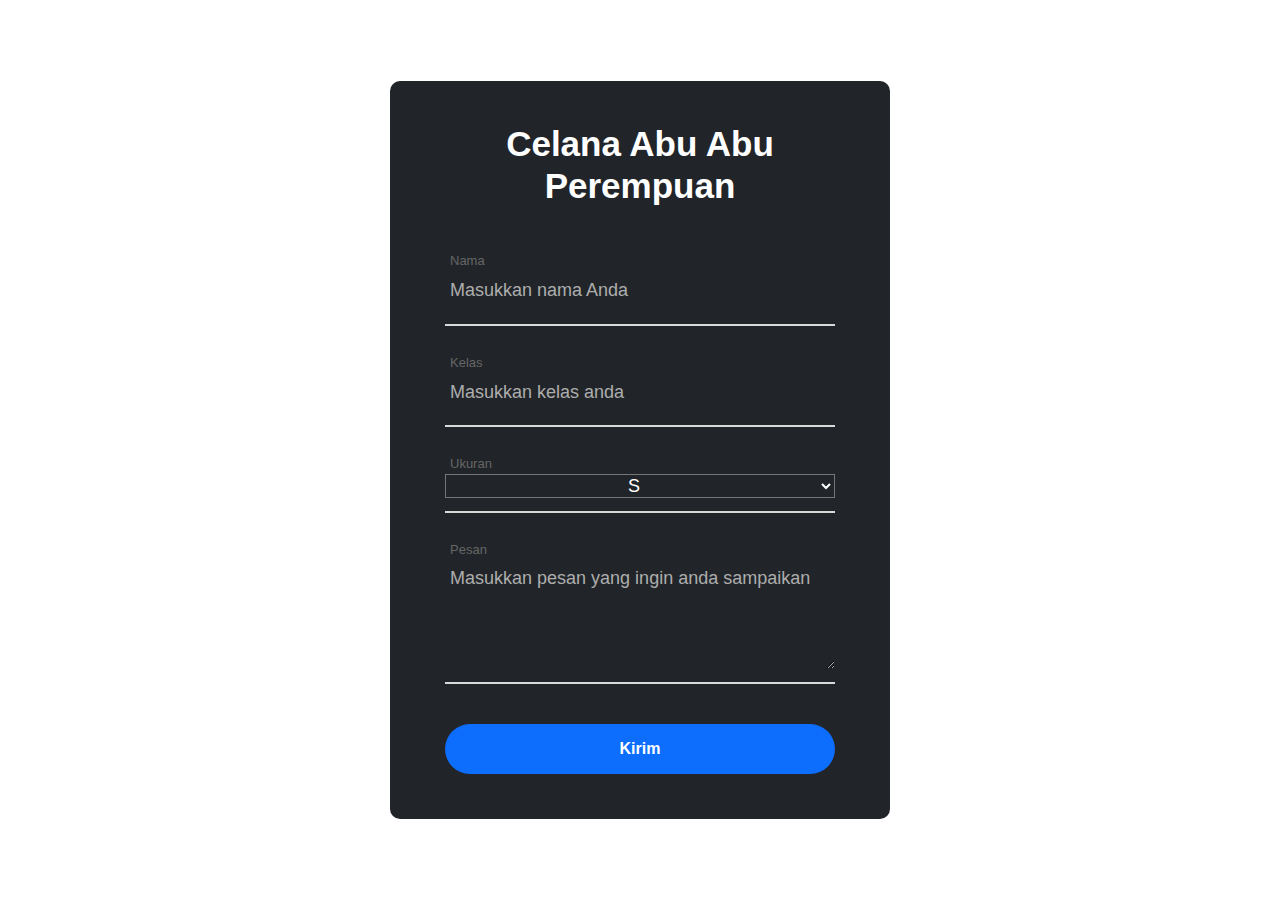
<file: order/celanaabucwk.html>
<!DOCTYPE html>
<html lang="en">
  <head>
    <meta charset="UTF-8" />
    <meta name="viewport" content="width=device-width, initial-scale=1.0" />
    <meta http-equiv="X-UA-Compatible" content="ie=edge" />
    <style>
      * {
        margin: 0px;
        padding: 0px;
        box-sizing: border-box;
        color: white;
      }

      body,
      html {
        height: 100%;
        font-family: Helvetica, sans-serif;
      }

      /*---------------------------------------------*/
      a {
        font-family: Helvetica, sans-serif;
        font-size: 14px;
        line-height: 1.7;
        /* color: #666666; */
        margin: 0px;
        transition: all 0.4s;
        -webkit-transition: all 0.4s;
        -o-transition: all 0.4s;
        -moz-transition: all 0.4s;
      }

      a:focus {
        outline: none !important;
      }

      a:hover {
        text-decoration: none;
      }
      /*---------------------------------------------*/
      h1,
      h2,
      h3,
      h4,
      h5,
      h6 {
        margin: 0px;
      }

      p {
        font-family: Helvetica, sans-serif;
        font-size: 14px;
        line-height: 1.7;
        /* color: #666666; */
        margin: 0px;
      }

      ul,
      li {
        margin: 0px;
        list-style-type: none;
      }
      /*---------------------------------------------*/
      input {
        outline: none;
        border: none;
      }

      textarea {
        outline: none;
        border: none;
      }

      textarea:focus,
      input:focus {
        border-color: transparent !important;
      }

      input:focus::-webkit-input-placeholder {
        color: transparent;
      }

      input:focus:-moz-placeholder {
        color: transparent;
      }

      input:focus::-moz-placeholder {
        color: transparent;
      }

      input:focus:-ms-input-placeholder {
        color: transparent;
      }

      textarea:focus::-webkit-input-placeholder {
        color: transparent;
      }

      textarea:focus:-moz-placeholder {
        color: transparent;
      }

      textarea:focus::-moz-placeholder {
        color: transparent;
      }

      textarea:focus:-ms-input-placeholder {
        color: transparent;
      }

      input::-webkit-input-placeholder {
        color: #adadad;
      }

      input:-moz-placeholder {
        color: #adadad;
      }

      input::-moz-placeholder {
        color: #adadad;
      }

      input:-ms-input-placeholder {
        color: #adadad;
      }

      textarea::-webkit-input-placeholder {
        color: #adadad;
      }

      textarea:-moz-placeholder {
        color: #adadad;
      }

      textarea::-moz-placeholder {
        color: #adadad;
      }

      textarea:-ms-input-placeholder {
        color: #adadad;
      }
      /*---------------------------------------------*/
      button {
        outline: none !important;
        border: none;
        background: transparent;
      }

      button:hover {
        cursor: pointer;
      }

      iframe {
        border: none !important;
      }
      /*---------------------------------------------*/
      .container {
        max-width: 1200px;
      }
      /*//////////////////////////////////////////////////////////////////
[ Contact ]*/
      .container-contact100 {
        width: 100%;
        min-height: 100vh;
        display: -webkit-box;
        display: -webkit-flex;
        display: -moz-box;
        display: -ms-flexbox;
        display: flex;
        flex-wrap: wrap;
        justify-content: center;
        align-items: center;
        padding: 15px;
        background-size: cover;
        background-image: url(http://lms.telkomschoolmks.sch.id/theme/image.php/moove/theme/1631158234/login_bg);
        /* background: #f6f7f8; */
      }

      .wrap-contact100 {
        width: 500px;
        background: #212529!important;
        border-radius: 10px;
        overflow: hidden;
        padding: 42px 55px 45px 55px;
      }
      /*------------------------------------------------------------------
[ Form ]*/
      .contact100-form {
        width: 100%;
      }

      .contact100-form-title {
        display: block;
        font-family: Helvetica, sans-serif;
        font-size: 35px;
        font-weight: 900;
        color: white;
        line-height: 1.2;
        text-align: center;
        padding-bottom: 44px;
      }
      /*------------------------------------------------------------------
[ Input ]*/
      .wrap-input100 {
        width: 100%;
        position: relative;
        border-bottom: 2px solid #d9d9d9;
        padding-bottom: 13px;
        margin-bottom: 27px;
      }

      .label-input100 {
        font-family: Helvetica, sans-serif;
        font-size: 13px;
        color: #666666;
        line-height: 1.5;
        padding-left: 5px;
      }

      .input100 {
        display: block;
        width: 100%;
        background: transparent;
        font-family: Helvetica, sans-serif;
        font-size: 18px;
        color: white;
        line-height: 1.2;
        padding: 0 5px;
      }

      .focus-input100 {
        position: absolute;
        display: block;
        width: 100%;
        height: 100%;
        top: 0;
        left: 0;
        pointer-events: none;
      }

      .focus-input100::before {
        content: "";
        display: block;
        position: absolute;
        bottom: -2px;
        left: 0;
        width: 0;
        height: 2px;
        -webkit-transition: all 0.4s;
        -o-transition: all 0.4s;
        -moz-transition: all 0.4s;
        transition: all 0.4s;
        background: #7f7f7f;
      }
      /*---------------------------------------------*/
      input.input100 {
        height: 40px;
      }

      textarea.input100 {
        min-height: 110px;
        padding-top: 9px;
        padding-bottom: 13px;
      }

      .input100:focus + .focus-input100::before {
        width: 100%;
      }

      .has-val.input100 + .focus-input100::before {
        width: 100%;
      }
      /*------------------------------------------------------------------
[ Button ]*/
      .container-contact100-form-btn {
        display: -webkit-box;
        display: -webkit-flex;
        display: -moz-box;
        display: -ms-flexbox;
        display: flex;
        flex-wrap: wrap;
        justify-content: center;
        padding-top: 13px;
      }

      .wrap-contact100-form-btn {
        width: 100%;
        display: block;
        position: relative;
        z-index: 1;
        border-radius: 25px;
        overflow: hidden;
        margin: 0 auto;
      }

      .contact100-form-bgbtn {
        position: absolute;
        z-index: -1;
        width: 300%;
        height: 100%;
        background: #0d6efd;
        /* background: -webkit-linear-gradient(left, #00dbde, #fc00ff, #00dbde, #fc00ff);
        background: -o-linear-gradient(left, #00dbde, #fc00ff, #00dbde, #fc00ff);
        background: -moz-linear-gradient(left, #00dbde, #fc00ff, #00dbde, #fc00ff);
        background: linear-gradient(left, #00dbde, #fc00ff, #00dbde, #fc00ff); */
        top: 0;
        left: -100%;
        -webkit-transition: all 0.4s;
        -o-transition: all 0.4s;
        -moz-transition: all 0.4s;
        transition: all 0.4s;
      }

      .contact100-form-btn {
        display: -webkit-box;
        display: -webkit-flex;
        display: -moz-box;
        display: -ms-flexbox;
        display: flex;
        justify-content: center;
        align-items: center;
        padding: 0 20px;
        width: 100%;
        height: 50px;
        font-family: Helvetica, sans-serif;
        font-size: 16px;
        font-weight: 700;
        color: #fff;
        line-height: 1.2;
      }

      .wrap-contact100-form-btn:hover .contact100-form-bgbtn {
        left: 0;
      }

      .contact100-form-btn i {
        -webkit-transition: all 0.4s;
        -o-transition: all 0.4s;
        -moz-transition: all 0.4s;
        transition: all 0.4s;
      }

      .contact100-form-btn:hover i {
        -webkit-transform: translateX(10px);
        -moz-transform: translateX(10px);
        -ms-transform: translateX(10px);
        -o-transform: translateX(10px);
        transform: translateX(10px);
      }
      /*------------------------------------------------------------------
[ Responsive ]*/
      @media (max-width: 576px) {
        .wrap-contact100 {
          padding: 72px 15px 65px 15px;
        }
      }
    /* my css */
    option{
        color: #f6f7f8;
        background-color: #212529!important;
        text-align: center;
    }
    </style>
    
    <!-- icon -->
    <link rel="icon" href="img/ts3 1.png">
    
    <title>Stelker Store</title>
  </head>
  <body>
    <div class="container-contact100">
      <div class="wrap-contact100">
        <form class="contact100-form validate-form" id="whatsapp">
          <span class="contact100-form-title">Celana Abu Abu Perempuan</span>
          <input class="tujuan" type="hidden" id="noAdmin" />
          <div class="wrap-input100">
            <span class="label-input100">Nama</span>
            <label>
            <input class="input100 nama" type="text" placeholder="Masukkan nama Anda">
            </label>
            <span class="focus-input100"></span>
          </div>
          <div class="wrap-input100">
            <span class="label-input100">Kelas</span>
            <label>
              <input class="input100 kelas" type="text" placeholder="Masukkan kelas anda" />
            </label>
            <span class="focus-input100"></span>
          </div>
          <div class="wrap-input100">
            <span class="label-input100">Ukuran</span>
            <label>
              <!-- <input class="input100 ukuran" type="text" placeholder="Masukkan ukuran yang anda pilih" /> -->
              <select class="input100 ukuran"> 
                  <option value="S">S</option>
                  <option value="M">M</option>
                  <option value="XL">XL</option>
                  <option value="XXL">XXL</option>
              </select>
            </label>
            <span class="focus-input100"></span>
          </div>
          <div class="wrap-input100">
            <span class="label-input100">Pesan</span>
            <label>
              <textarea class="input100 pesan" placeholder="Masukkan pesan yang ingin anda sampaikan"></textarea>
            </label>
            <span class="focus-input100"></span>
          </div>
          <div class="container-contact100-form-btn">
            <div class="wrap-contact100-form-btn">
              <div class="contact100-form-bgbtn"></div>
              <a class="contact100-form-btn submit">Kirim</a>
            </div>
          </div>
        </form>
      </div>
    </div>
    <script src="https://ajax.googleapis.com/ajax/libs/jquery/3.3.1/jquery.min.js"></script>
  </body>
</html>
<script>
  //no wa admin
  $("#noAdmin").val("082347867039");
  $(".whatsapp-btn").click(function () {
    $("#whatsapp").toggleClass("toggle");
  });
  // Onclick Whatsapp Sent!
  $("#whatsapp .submit").click(WhatsApp);
  $("#whatsapp input, #whatsapp textarea").keypress(function () {
    if (event.which == 13) WhatsApp();
  });
  var reg = /^([A-Za-z0-9_\-\.])+\@([A-Za-z0-9_\-\.])+\.([A-Za-z]{2,4})$/;

  function WhatsApp() {
    var ph = "";
    if ($("#whatsapp .ukuran").val() == "") {
      // Cek ukuran
      ph = $("#whatsapp .ukuran").attr("placeholder");
      alert("Silahkan tulis " + ph);
      $("#whatsapp .ukuran").focus();
      return false;
    
    } else if ($("#whatsapp .nama").val() == "") {
      // Cek Nama
      ph = $("#whatsapp .nama").attr("placeholder");
      alert("Silahkan tulis " + ph);
      $("#whatsapp .nama").focus();
      return false;
      
    } else if ($("#whatsapp .kelas").val() == "") {
      // Cek Nama
      ph = $("#whatsapp .kelas").attr("placeholder");
      alert("Silahkan tulis " + ph);
      $("#whatsapp .kelas").focus();
      return false;

    } else if ($("#whatsapp .pesan").val() == "") {
      // Cek pesan
      ph = $("#whatsapp .pesan").attr("placeholder");
      alert("Silahkan tulis " + ph);
      $("#whatsapp .pesan").focus();
      return false;
    } else {
      // Check Device (Mobile/Desktop)
      var url_wa = "https://web.whatsapp.com/send";
      if (/Android|webOS|iPhone|iPad|iPod|BlackBerry|IEMobile|Opera Mini/i.test(navigator.userAgent)) {
        url_wa = "whatsapp://send/";
      }
      // Get Value
      var tujuan = $("#whatsapp .tujuan").val(),
        via_url = location.href,
        nama = $("#whatsapp .nama").val(),
        kelas = $("#whatsapp .kelas").val(),
        ukuran = $("#whatsapp .ukuran").val(),
        pesan = $("#whatsapp .pesan").val();
      $(this).attr("href", url_wa + "?phone=62 " + tujuan + " &text=*Celana Abu Abu Perempuan*" +"%0ANama: "+ nama + "%0AKelas: " + kelas + "%0Aukuran: " + ukuran + "%0Apesan: " + pesan + " %0A%0Avia " + via_url);
      var w = 960,
        h = 540,
        left = Number(screen.width / 2 - w / 2),
        tops = Number(screen.height / 2 - h / 2),
        popupWindow = window.open(this.href, "", "toolbar=no, location=no, directories=no, status=no, menubar=no, scrollbars=yes, resizable=1, copyhistory=no, width=" + w + ", height=" + h + ", top=" + tops + ", left=" + left);
      popupWindow.focus();
      return false;
    }
  }
</script>
</file>
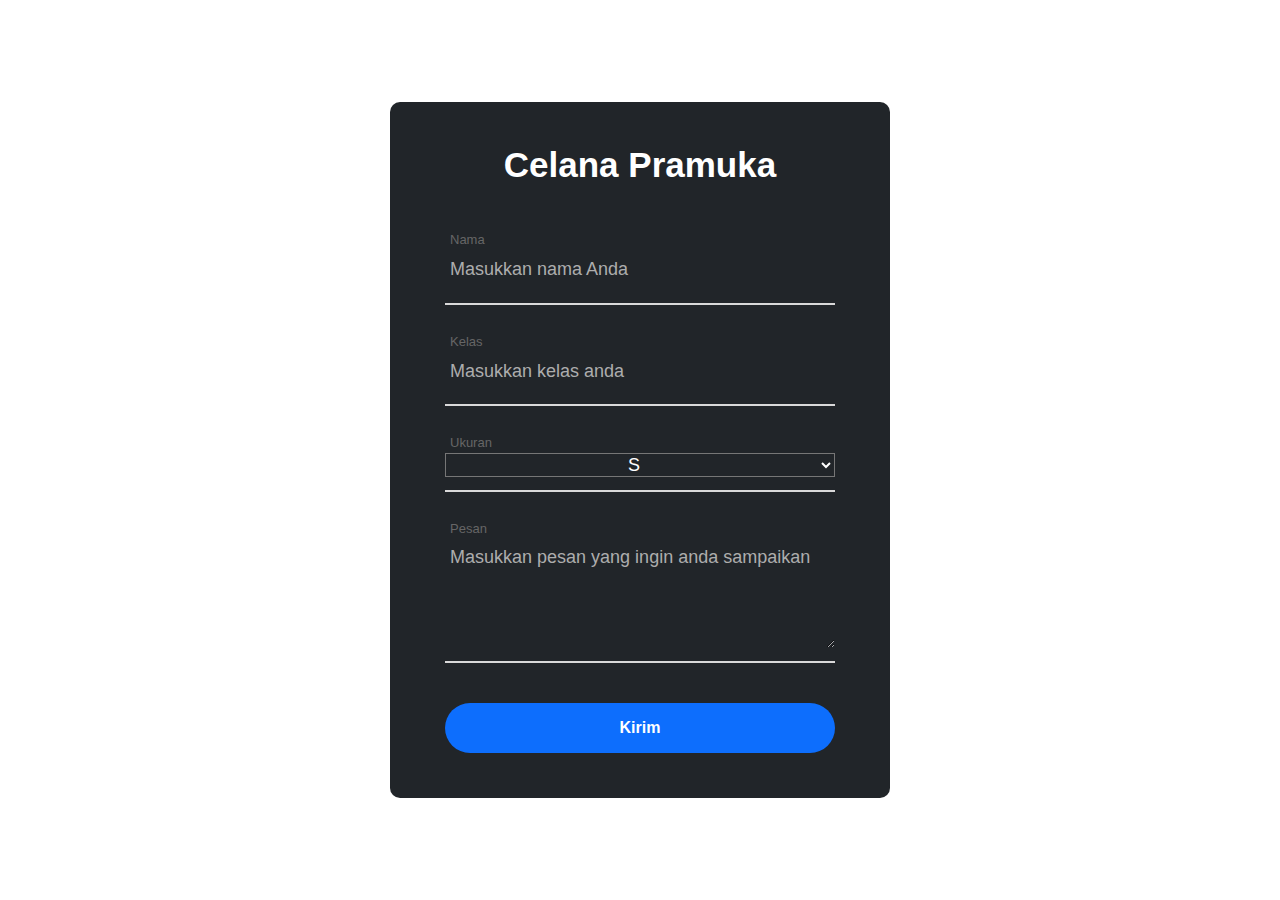
<file: order/celanapramuka.html>
<!DOCTYPE html>
<html lang="en">
  <head>
    <meta charset="UTF-8" />
    <meta name="viewport" content="width=device-width, initial-scale=1.0" />
    <meta http-equiv="X-UA-Compatible" content="ie=edge" />
    <style>
      * {
        margin: 0px;
        padding: 0px;
        box-sizing: border-box;
        color: white;
      }

      body,
      html {
        height: 100%;
        font-family: Helvetica, sans-serif;
      }

      /*---------------------------------------------*/
      a {
        font-family: Helvetica, sans-serif;
        font-size: 14px;
        line-height: 1.7;
        /* color: #666666; */
        margin: 0px;
        transition: all 0.4s;
        -webkit-transition: all 0.4s;
        -o-transition: all 0.4s;
        -moz-transition: all 0.4s;
      }

      a:focus {
        outline: none !important;
      }

      a:hover {
        text-decoration: none;
      }
      /*---------------------------------------------*/
      h1,
      h2,
      h3,
      h4,
      h5,
      h6 {
        margin: 0px;
      }

      p {
        font-family: Helvetica, sans-serif;
        font-size: 14px;
        line-height: 1.7;
        /* color: #666666; */
        margin: 0px;
      }

      ul,
      li {
        margin: 0px;
        list-style-type: none;
      }
      /*---------------------------------------------*/
      input {
        outline: none;
        border: none;
      }

      textarea {
        outline: none;
        border: none;
      }

      textarea:focus,
      input:focus {
        border-color: transparent !important;
      }

      input:focus::-webkit-input-placeholder {
        color: transparent;
      }

      input:focus:-moz-placeholder {
        color: transparent;
      }

      input:focus::-moz-placeholder {
        color: transparent;
      }

      input:focus:-ms-input-placeholder {
        color: transparent;
      }

      textarea:focus::-webkit-input-placeholder {
        color: transparent;
      }

      textarea:focus:-moz-placeholder {
        color: transparent;
      }

      textarea:focus::-moz-placeholder {
        color: transparent;
      }

      textarea:focus:-ms-input-placeholder {
        color: transparent;
      }

      input::-webkit-input-placeholder {
        color: #adadad;
      }

      input:-moz-placeholder {
        color: #adadad;
      }

      input::-moz-placeholder {
        color: #adadad;
      }

      input:-ms-input-placeholder {
        color: #adadad;
      }

      textarea::-webkit-input-placeholder {
        color: #adadad;
      }

      textarea:-moz-placeholder {
        color: #adadad;
      }

      textarea::-moz-placeholder {
        color: #adadad;
      }

      textarea:-ms-input-placeholder {
        color: #adadad;
      }
      /*---------------------------------------------*/
      button {
        outline: none !important;
        border: none;
        background: transparent;
      }

      button:hover {
        cursor: pointer;
      }

      iframe {
        border: none !important;
      }
      /*---------------------------------------------*/
      .container {
        max-width: 1200px;
      }
      /*//////////////////////////////////////////////////////////////////
[ Contact ]*/
      .container-contact100 {
        width: 100%;
        min-height: 100vh;
        display: -webkit-box;
        display: -webkit-flex;
        display: -moz-box;
        display: -ms-flexbox;
        display: flex;
        flex-wrap: wrap;
        justify-content: center;
        align-items: center;
        padding: 15px;
        background-size: cover;
        background-image: url(http://lms.telkomschoolmks.sch.id/theme/image.php/moove/theme/1631158234/login_bg);
        /* background: #f6f7f8; */
      }

      .wrap-contact100 {
        width: 500px;
        background: #212529!important;
        border-radius: 10px;
        overflow: hidden;
        padding: 42px 55px 45px 55px;
      }
      /*------------------------------------------------------------------
[ Form ]*/
      .contact100-form {
        width: 100%;
      }

      .contact100-form-title {
        display: block;
        font-family: Helvetica, sans-serif;
        font-size: 35px;
        font-weight: 900;
        color: white;
        line-height: 1.2;
        text-align: center;
        padding-bottom: 44px;
      }
      /*------------------------------------------------------------------
[ Input ]*/
      .wrap-input100 {
        width: 100%;
        position: relative;
        border-bottom: 2px solid #d9d9d9;
        padding-bottom: 13px;
        margin-bottom: 27px;
      }

      .label-input100 {
        font-family: Helvetica, sans-serif;
        font-size: 13px;
        color: #666666;
        line-height: 1.5;
        padding-left: 5px;
      }

      .input100 {
        display: block;
        width: 100%;
        background: transparent;
        font-family: Helvetica, sans-serif;
        font-size: 18px;
        color: white;
        line-height: 1.2;
        padding: 0 5px;
      }

      .focus-input100 {
        position: absolute;
        display: block;
        width: 100%;
        height: 100%;
        top: 0;
        left: 0;
        pointer-events: none;
      }

      .focus-input100::before {
        content: "";
        display: block;
        position: absolute;
        bottom: -2px;
        left: 0;
        width: 0;
        height: 2px;
        -webkit-transition: all 0.4s;
        -o-transition: all 0.4s;
        -moz-transition: all 0.4s;
        transition: all 0.4s;
        background: #7f7f7f;
      }
      /*---------------------------------------------*/
      input.input100 {
        height: 40px;
      }

      textarea.input100 {
        min-height: 110px;
        padding-top: 9px;
        padding-bottom: 13px;
      }

      .input100:focus + .focus-input100::before {
        width: 100%;
      }

      .has-val.input100 + .focus-input100::before {
        width: 100%;
      }
      /*------------------------------------------------------------------
[ Button ]*/
      .container-contact100-form-btn {
        display: -webkit-box;
        display: -webkit-flex;
        display: -moz-box;
        display: -ms-flexbox;
        display: flex;
        flex-wrap: wrap;
        justify-content: center;
        padding-top: 13px;
      }

      .wrap-contact100-form-btn {
        width: 100%;
        display: block;
        position: relative;
        z-index: 1;
        border-radius: 25px;
        overflow: hidden;
        margin: 0 auto;
      }

      .contact100-form-bgbtn {
        position: absolute;
        z-index: -1;
        width: 300%;
        height: 100%;
        background: #0d6efd;
        /* background: -webkit-linear-gradient(left, #00dbde, #fc00ff, #00dbde, #fc00ff);
        background: -o-linear-gradient(left, #00dbde, #fc00ff, #00dbde, #fc00ff);
        background: -moz-linear-gradient(left, #00dbde, #fc00ff, #00dbde, #fc00ff);
        background: linear-gradient(left, #00dbde, #fc00ff, #00dbde, #fc00ff); */
        top: 0;
        left: -100%;
        -webkit-transition: all 0.4s;
        -o-transition: all 0.4s;
        -moz-transition: all 0.4s;
        transition: all 0.4s;
      }

      .contact100-form-btn {
        display: -webkit-box;
        display: -webkit-flex;
        display: -moz-box;
        display: -ms-flexbox;
        display: flex;
        justify-content: center;
        align-items: center;
        padding: 0 20px;
        width: 100%;
        height: 50px;
        font-family: Helvetica, sans-serif;
        font-size: 16px;
        font-weight: 700;
        color: #fff;
        line-height: 1.2;
      }

      .wrap-contact100-form-btn:hover .contact100-form-bgbtn {
        left: 0;
      }

      .contact100-form-btn i {
        -webkit-transition: all 0.4s;
        -o-transition: all 0.4s;
        -moz-transition: all 0.4s;
        transition: all 0.4s;
      }

      .contact100-form-btn:hover i {
        -webkit-transform: translateX(10px);
        -moz-transform: translateX(10px);
        -ms-transform: translateX(10px);
        -o-transform: translateX(10px);
        transform: translateX(10px);
      }
      /*------------------------------------------------------------------
[ Responsive ]*/
      @media (max-width: 576px) {
        .wrap-contact100 {
          padding: 72px 15px 65px 15px;
        }
      }
    /* my css */
    option{
        color: #f6f7f8;
        background-color: #212529!important;
        text-align: center;
    }
    </style>
    
    <!-- icon -->
    <link rel="icon" href="img/ts3 1.png">
    
    <title>Stelker Store</title>
  </head>
  <body>
    <div class="container-contact100">
      <div class="wrap-contact100">
        <form class="contact100-form validate-form" id="whatsapp">
          <span class="contact100-form-title">Celana Pramuka</span>
          <input class="tujuan" type="hidden" id="noAdmin" />
          <div class="wrap-input100">
            <span class="label-input100">Nama</span>
            <label>
            <input class="input100 nama" type="text" placeholder="Masukkan nama Anda">
            </label>
            <span class="focus-input100"></span>
          </div>
          <div class="wrap-input100">
            <span class="label-input100">Kelas</span>
            <label>
              <input class="input100 kelas" type="text" placeholder="Masukkan kelas anda" />
            </label>
            <span class="focus-input100"></span>
          </div>
          <div class="wrap-input100">
            <span class="label-input100">Ukuran</span>
            <label>
              <!-- <input class="input100 ukuran" type="text" placeholder="Masukkan ukuran yang anda pilih" /> -->
              <select class="input100 ukuran"> 
                  <option value="S">S</option>
                  <option value="M">M</option>
                  <option value="XL">XL</option>
                  <option value="XXL">XXL</option>
              </select>
            </label>
            <span class="focus-input100"></span>
          </div>
          <div class="wrap-input100">
            <span class="label-input100">Pesan</span>
            <label>
              <textarea class="input100 pesan" placeholder="Masukkan pesan yang ingin anda sampaikan"></textarea>
            </label>
            <span class="focus-input100"></span>
          </div>
          <div class="container-contact100-form-btn">
            <div class="wrap-contact100-form-btn">
              <div class="contact100-form-bgbtn"></div>
              <a class="contact100-form-btn submit">Kirim</a>
            </div>
          </div>
        </form>
      </div>
    </div>
    <script src="https://ajax.googleapis.com/ajax/libs/jquery/3.3.1/jquery.min.js"></script>
  </body>
</html>
<script>
  //no wa admin
  $("#noAdmin").val("082347867039");
  $(".whatsapp-btn").click(function () {
    $("#whatsapp").toggleClass("toggle");
  });
  // Onclick Whatsapp Sent!
  $("#whatsapp .submit").click(WhatsApp);
  $("#whatsapp input, #whatsapp textarea").keypress(function () {
    if (event.which == 13) WhatsApp();
  });
  var reg = /^([A-Za-z0-9_\-\.])+\@([A-Za-z0-9_\-\.])+\.([A-Za-z]{2,4})$/;

  function WhatsApp() {
    var ph = "";
    if ($("#whatsapp .ukuran").val() == "") {
      // Cek ukuran
      ph = $("#whatsapp .ukuran").attr("placeholder");
      alert("Silahkan tulis " + ph);
      $("#whatsapp .ukuran").focus();
      return false;
    
    } else if ($("#whatsapp .nama").val() == "") {
      // Cek Nama
      ph = $("#whatsapp .nama").attr("placeholder");
      alert("Silahkan tulis " + ph);
      $("#whatsapp .nama").focus();
      return false;
      
    } else if ($("#whatsapp .kelas").val() == "") {
      // Cek Nama
      ph = $("#whatsapp .kelas").attr("placeholder");
      alert("Silahkan tulis " + ph);
      $("#whatsapp .kelas").focus();
      return false;

    } else if ($("#whatsapp .pesan").val() == "") {
      // Cek pesan
      ph = $("#whatsapp .pesan").attr("placeholder");
      alert("Silahkan tulis " + ph);
      $("#whatsapp .pesan").focus();
      return false;
    } else {
      // Check Device (Mobile/Desktop)
      var url_wa = "https://web.whatsapp.com/send";
      if (/Android|webOS|iPhone|iPad|iPod|BlackBerry|IEMobile|Opera Mini/i.test(navigator.userAgent)) {
        url_wa = "whatsapp://send/";
      }
      // Get Value
      var tujuan = $("#whatsapp .tujuan").val(),
        via_url = location.href,
        nama = $("#whatsapp .nama").val(),
        kelas = $("#whatsapp .kelas").val(),
        ukuran = $("#whatsapp .ukuran").val(),
        pesan = $("#whatsapp .pesan").val();
      $(this).attr("href", url_wa + "?phone=62 " + tujuan + " &text=*Celana Pramuka*" +"%0ANama: "+ nama + "%0AKelas: " + kelas + "%0Aukuran: " + ukuran + "%0Apesan: " + pesan + " %0A%0Avia " + via_url);
      var w = 960,
        h = 540,
        left = Number(screen.width / 2 - w / 2),
        tops = Number(screen.height / 2 - h / 2),
        popupWindow = window.open(this.href, "", "toolbar=no, location=no, directories=no, status=no, menubar=no, scrollbars=yes, resizable=1, copyhistory=no, width=" + w + ", height=" + h + ", top=" + tops + ", left=" + left);
      popupWindow.focus();
      return false;
    }
  }
</script>
</file>
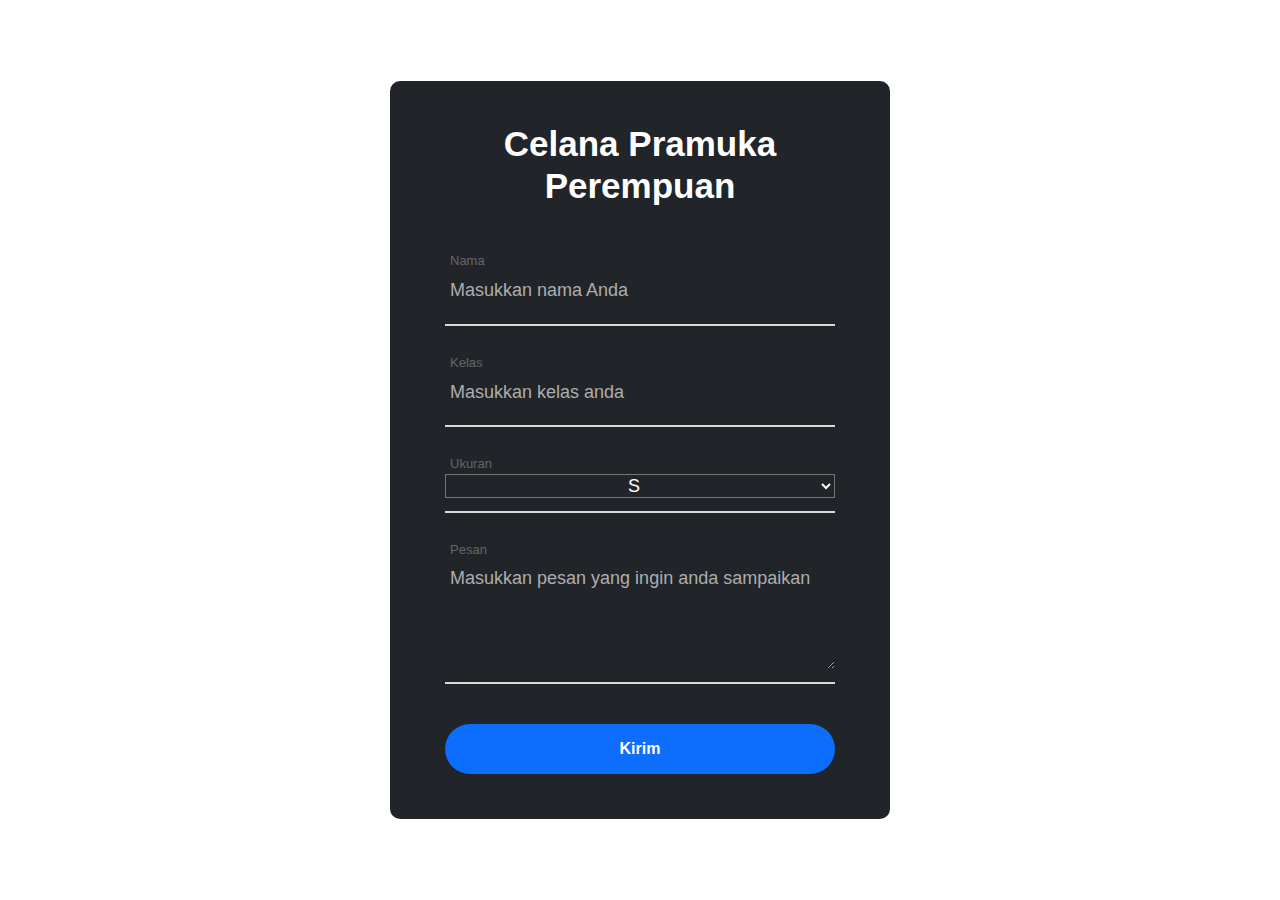
<file: order/celanapramukacwk.html>
<!DOCTYPE html>
<html lang="en">
  <head>
    <meta charset="UTF-8" />
    <meta name="viewport" content="width=device-width, initial-scale=1.0" />
    <meta http-equiv="X-UA-Compatible" content="ie=edge" />
    <style>
      * {
        margin: 0px;
        padding: 0px;
        box-sizing: border-box;
        color: white;
      }

      body,
      html {
        height: 100%;
        font-family: Helvetica, sans-serif;
      }

      /*---------------------------------------------*/
      a {
        font-family: Helvetica, sans-serif;
        font-size: 14px;
        line-height: 1.7;
        /* color: #666666; */
        margin: 0px;
        transition: all 0.4s;
        -webkit-transition: all 0.4s;
        -o-transition: all 0.4s;
        -moz-transition: all 0.4s;
      }

      a:focus {
        outline: none !important;
      }

      a:hover {
        text-decoration: none;
      }
      /*---------------------------------------------*/
      h1,
      h2,
      h3,
      h4,
      h5,
      h6 {
        margin: 0px;
      }

      p {
        font-family: Helvetica, sans-serif;
        font-size: 14px;
        line-height: 1.7;
        /* color: #666666; */
        margin: 0px;
      }

      ul,
      li {
        margin: 0px;
        list-style-type: none;
      }
      /*---------------------------------------------*/
      input {
        outline: none;
        border: none;
      }

      textarea {
        outline: none;
        border: none;
      }

      textarea:focus,
      input:focus {
        border-color: transparent !important;
      }

      input:focus::-webkit-input-placeholder {
        color: transparent;
      }

      input:focus:-moz-placeholder {
        color: transparent;
      }

      input:focus::-moz-placeholder {
        color: transparent;
      }

      input:focus:-ms-input-placeholder {
        color: transparent;
      }

      textarea:focus::-webkit-input-placeholder {
        color: transparent;
      }

      textarea:focus:-moz-placeholder {
        color: transparent;
      }

      textarea:focus::-moz-placeholder {
        color: transparent;
      }

      textarea:focus:-ms-input-placeholder {
        color: transparent;
      }

      input::-webkit-input-placeholder {
        color: #adadad;
      }

      input:-moz-placeholder {
        color: #adadad;
      }

      input::-moz-placeholder {
        color: #adadad;
      }

      input:-ms-input-placeholder {
        color: #adadad;
      }

      textarea::-webkit-input-placeholder {
        color: #adadad;
      }

      textarea:-moz-placeholder {
        color: #adadad;
      }

      textarea::-moz-placeholder {
        color: #adadad;
      }

      textarea:-ms-input-placeholder {
        color: #adadad;
      }
      /*---------------------------------------------*/
      button {
        outline: none !important;
        border: none;
        background: transparent;
      }

      button:hover {
        cursor: pointer;
      }

      iframe {
        border: none !important;
      }
      /*---------------------------------------------*/
      .container {
        max-width: 1200px;
      }
      /*//////////////////////////////////////////////////////////////////
[ Contact ]*/
      .container-contact100 {
        width: 100%;
        min-height: 100vh;
        display: -webkit-box;
        display: -webkit-flex;
        display: -moz-box;
        display: -ms-flexbox;
        display: flex;
        flex-wrap: wrap;
        justify-content: center;
        align-items: center;
        padding: 15px;
        background-size: cover;
        background-image: url(http://lms.telkomschoolmks.sch.id/theme/image.php/moove/theme/1631158234/login_bg);
        /* background: #f6f7f8; */
      }

      .wrap-contact100 {
        width: 500px;
        background: #212529!important;
        border-radius: 10px;
        overflow: hidden;
        padding: 42px 55px 45px 55px;
      }
      /*------------------------------------------------------------------
[ Form ]*/
      .contact100-form {
        width: 100%;
      }

      .contact100-form-title {
        display: block;
        font-family: Helvetica, sans-serif;
        font-size: 35px;
        font-weight: 900;
        color: white;
        line-height: 1.2;
        text-align: center;
        padding-bottom: 44px;
      }
      /*------------------------------------------------------------------
[ Input ]*/
      .wrap-input100 {
        width: 100%;
        position: relative;
        border-bottom: 2px solid #d9d9d9;
        padding-bottom: 13px;
        margin-bottom: 27px;
      }

      .label-input100 {
        font-family: Helvetica, sans-serif;
        font-size: 13px;
        color: #666666;
        line-height: 1.5;
        padding-left: 5px;
      }

      .input100 {
        display: block;
        width: 100%;
        background: transparent;
        font-family: Helvetica, sans-serif;
        font-size: 18px;
        color: white;
        line-height: 1.2;
        padding: 0 5px;
      }

      .focus-input100 {
        position: absolute;
        display: block;
        width: 100%;
        height: 100%;
        top: 0;
        left: 0;
        pointer-events: none;
      }

      .focus-input100::before {
        content: "";
        display: block;
        position: absolute;
        bottom: -2px;
        left: 0;
        width: 0;
        height: 2px;
        -webkit-transition: all 0.4s;
        -o-transition: all 0.4s;
        -moz-transition: all 0.4s;
        transition: all 0.4s;
        background: #7f7f7f;
      }
      /*---------------------------------------------*/
      input.input100 {
        height: 40px;
      }

      textarea.input100 {
        min-height: 110px;
        padding-top: 9px;
        padding-bottom: 13px;
      }

      .input100:focus + .focus-input100::before {
        width: 100%;
      }

      .has-val.input100 + .focus-input100::before {
        width: 100%;
      }
      /*------------------------------------------------------------------
[ Button ]*/
      .container-contact100-form-btn {
        display: -webkit-box;
        display: -webkit-flex;
        display: -moz-box;
        display: -ms-flexbox;
        display: flex;
        flex-wrap: wrap;
        justify-content: center;
        padding-top: 13px;
      }

      .wrap-contact100-form-btn {
        width: 100%;
        display: block;
        position: relative;
        z-index: 1;
        border-radius: 25px;
        overflow: hidden;
        margin: 0 auto;
      }

      .contact100-form-bgbtn {
        position: absolute;
        z-index: -1;
        width: 300%;
        height: 100%;
        background: #0d6efd;
        /* background: -webkit-linear-gradient(left, #00dbde, #fc00ff, #00dbde, #fc00ff);
        background: -o-linear-gradient(left, #00dbde, #fc00ff, #00dbde, #fc00ff);
        background: -moz-linear-gradient(left, #00dbde, #fc00ff, #00dbde, #fc00ff);
        background: linear-gradient(left, #00dbde, #fc00ff, #00dbde, #fc00ff); */
        top: 0;
        left: -100%;
        -webkit-transition: all 0.4s;
        -o-transition: all 0.4s;
        -moz-transition: all 0.4s;
        transition: all 0.4s;
      }

      .contact100-form-btn {
        display: -webkit-box;
        display: -webkit-flex;
        display: -moz-box;
        display: -ms-flexbox;
        display: flex;
        justify-content: center;
        align-items: center;
        padding: 0 20px;
        width: 100%;
        height: 50px;
        font-family: Helvetica, sans-serif;
        font-size: 16px;
        font-weight: 700;
        color: #fff;
        line-height: 1.2;
      }

      .wrap-contact100-form-btn:hover .contact100-form-bgbtn {
        left: 0;
      }

      .contact100-form-btn i {
        -webkit-transition: all 0.4s;
        -o-transition: all 0.4s;
        -moz-transition: all 0.4s;
        transition: all 0.4s;
      }

      .contact100-form-btn:hover i {
        -webkit-transform: translateX(10px);
        -moz-transform: translateX(10px);
        -ms-transform: translateX(10px);
        -o-transform: translateX(10px);
        transform: translateX(10px);
      }
      /*------------------------------------------------------------------
[ Responsive ]*/
      @media (max-width: 576px) {
        .wrap-contact100 {
          padding: 72px 15px 65px 15px;
        }
      }
    /* my css */
    option{
        color: #f6f7f8;
        background-color: #212529!important;
        text-align: center;
    }
    </style>
    
    <!-- icon -->
    <link rel="icon" href="img/ts3 1.png">
    
    <title>Stelker Store</title>
  </head>
  <body>
    <div class="container-contact100">
      <div class="wrap-contact100">
        <form class="contact100-form validate-form" id="whatsapp">
          <span class="contact100-form-title">Celana Pramuka Perempuan</span>
          <input class="tujuan" type="hidden" id="noAdmin" />
          <div class="wrap-input100">
            <span class="label-input100">Nama</span>
            <label>
            <input class="input100 nama" type="text" placeholder="Masukkan nama Anda">
            </label>
            <span class="focus-input100"></span>
          </div>
          <div class="wrap-input100">
            <span class="label-input100">Kelas</span>
            <label>
              <input class="input100 kelas" type="text" placeholder="Masukkan kelas anda" />
            </label>
            <span class="focus-input100"></span>
          </div>
          <div class="wrap-input100">
            <span class="label-input100">Ukuran</span>
            <label>
              <!-- <input class="input100 ukuran" type="text" placeholder="Masukkan ukuran yang anda pilih" /> -->
              <select class="input100 ukuran"> 
                  <option value="S">S</option>
                  <option value="M">M</option>
                  <option value="XL">XL</option>
                  <option value="XXL">XXL</option>
              </select>
            </label>
            <span class="focus-input100"></span>
          </div>
          <div class="wrap-input100">
            <span class="label-input100">Pesan</span>
            <label>
              <textarea class="input100 pesan" placeholder="Masukkan pesan yang ingin anda sampaikan"></textarea>
            </label>
            <span class="focus-input100"></span>
          </div>
          <div class="container-contact100-form-btn">
            <div class="wrap-contact100-form-btn">
              <div class="contact100-form-bgbtn"></div>
              <a class="contact100-form-btn submit">Kirim</a>
            </div>
          </div>
        </form>
      </div>
    </div>
    <script src="https://ajax.googleapis.com/ajax/libs/jquery/3.3.1/jquery.min.js"></script>
  </body>
</html>
<script>
  //no wa admin
  $("#noAdmin").val("082347867039");
  $(".whatsapp-btn").click(function () {
    $("#whatsapp").toggleClass("toggle");
  });
  // Onclick Whatsapp Sent!
  $("#whatsapp .submit").click(WhatsApp);
  $("#whatsapp input, #whatsapp textarea").keypress(function () {
    if (event.which == 13) WhatsApp();
  });
  var reg = /^([A-Za-z0-9_\-\.])+\@([A-Za-z0-9_\-\.])+\.([A-Za-z]{2,4})$/;

  function WhatsApp() {
    var ph = "";
    if ($("#whatsapp .ukuran").val() == "") {
      // Cek ukuran
      ph = $("#whatsapp .ukuran").attr("placeholder");
      alert("Silahkan tulis " + ph);
      $("#whatsapp .ukuran").focus();
      return false;
    
    } else if ($("#whatsapp .nama").val() == "") {
      // Cek Nama
      ph = $("#whatsapp .nama").attr("placeholder");
      alert("Silahkan tulis " + ph);
      $("#whatsapp .nama").focus();
      return false;
      
    } else if ($("#whatsapp .kelas").val() == "") {
      // Cek Nama
      ph = $("#whatsapp .kelas").attr("placeholder");
      alert("Silahkan tulis " + ph);
      $("#whatsapp .kelas").focus();
      return false;

    } else if ($("#whatsapp .pesan").val() == "") {
      // Cek pesan
      ph = $("#whatsapp .pesan").attr("placeholder");
      alert("Silahkan tulis " + ph);
      $("#whatsapp .pesan").focus();
      return false;
    } else {
      // Check Device (Mobile/Desktop)
      var url_wa = "https://web.whatsapp.com/send";
      if (/Android|webOS|iPhone|iPad|iPod|BlackBerry|IEMobile|Opera Mini/i.test(navigator.userAgent)) {
        url_wa = "whatsapp://send/";
      }
      // Get Value
      var tujuan = $("#whatsapp .tujuan").val(),
        via_url = location.href,
        nama = $("#whatsapp .nama").val(),
        kelas = $("#whatsapp .kelas").val(),
        ukuran = $("#whatsapp .ukuran").val(),
        pesan = $("#whatsapp .pesan").val();
      $(this).attr("href", url_wa + "?phone=62 " + tujuan + " &text=*Celana Pramuka Perempuan*" +"%0ANama: "+ nama + "%0AKelas: " + kelas + "%0Aukuran: " + ukuran + "%0Apesan: " + pesan + " %0A%0Avia " + via_url);
      var w = 960,
        h = 540,
        left = Number(screen.width / 2 - w / 2),
        tops = Number(screen.height / 2 - h / 2),
        popupWindow = window.open(this.href, "", "toolbar=no, location=no, directories=no, status=no, menubar=no, scrollbars=yes, resizable=1, copyhistory=no, width=" + w + ", height=" + h + ", top=" + tops + ", left=" + left);
      popupWindow.focus();
      return false;
    }
  }
</script>
</file>
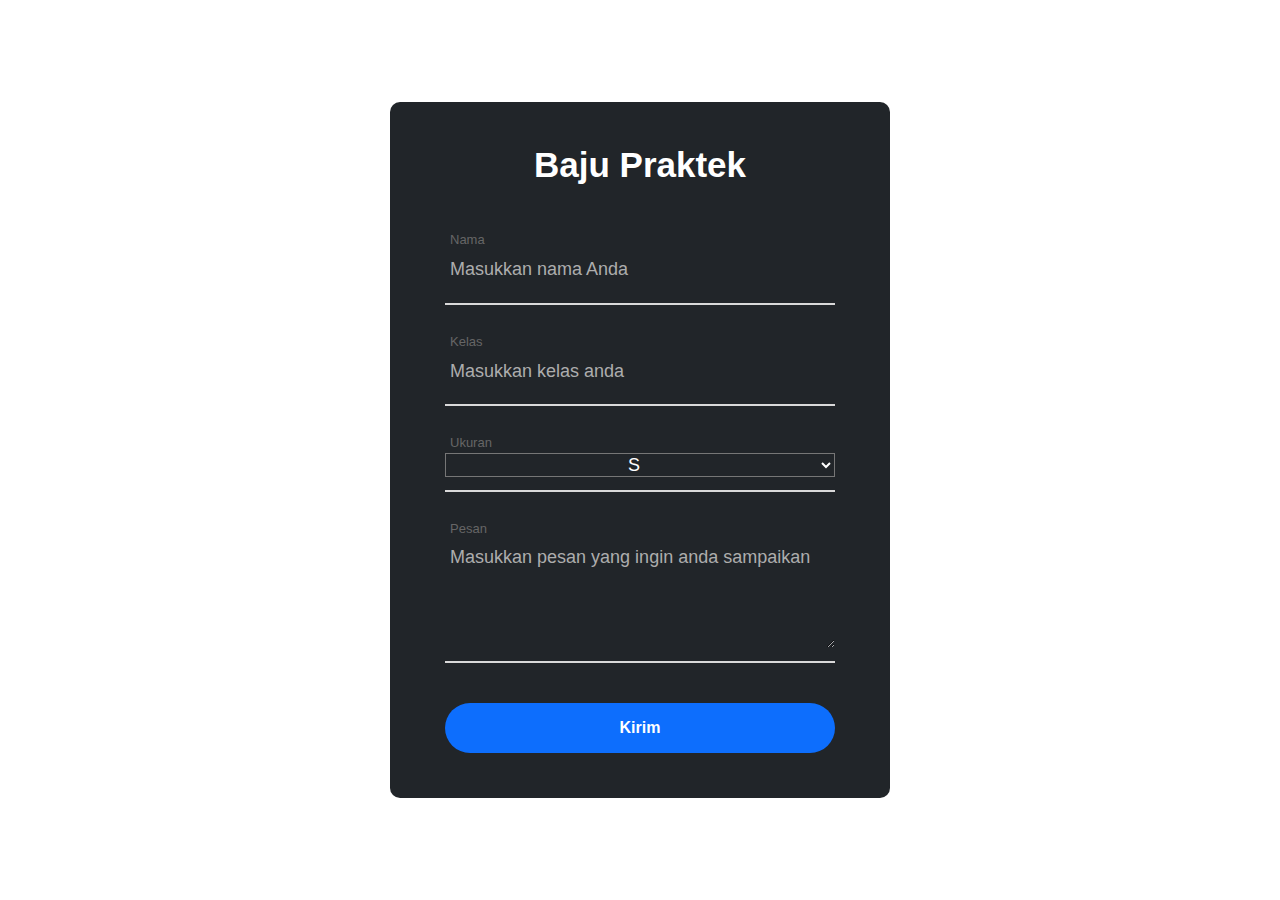
<file: order/praktek.html>
<!DOCTYPE html>
<html lang="en">
  <head>
    <meta charset="UTF-8" />
    <meta name="viewport" content="width=device-width, initial-scale=1.0" />
    <meta http-equiv="X-UA-Compatible" content="ie=edge" />
    <style>
      * {
        margin: 0px;
        padding: 0px;
        box-sizing: border-box;
        color: white;
      }

      body,
      html {
        height: 100%;
        font-family: Helvetica, sans-serif;
      }

      /*---------------------------------------------*/
      a {
        font-family: Helvetica, sans-serif;
        font-size: 14px;
        line-height: 1.7;
        /* color: #666666; */
        margin: 0px;
        transition: all 0.4s;
        -webkit-transition: all 0.4s;
        -o-transition: all 0.4s;
        -moz-transition: all 0.4s;
      }

      a:focus {
        outline: none !important;
      }

      a:hover {
        text-decoration: none;
      }
      /*---------------------------------------------*/
      h1,
      h2,
      h3,
      h4,
      h5,
      h6 {
        margin: 0px;
      }

      p {
        font-family: Helvetica, sans-serif;
        font-size: 14px;
        line-height: 1.7;
        /* color: #666666; */
        margin: 0px;
      }

      ul,
      li {
        margin: 0px;
        list-style-type: none;
      }
      /*---------------------------------------------*/
      input {
        outline: none;
        border: none;
      }

      textarea {
        outline: none;
        border: none;
      }

      textarea:focus,
      input:focus {
        border-color: transparent !important;
      }

      input:focus::-webkit-input-placeholder {
        color: transparent;
      }

      input:focus:-moz-placeholder {
        color: transparent;
      }

      input:focus::-moz-placeholder {
        color: transparent;
      }

      input:focus:-ms-input-placeholder {
        color: transparent;
      }

      textarea:focus::-webkit-input-placeholder {
        color: transparent;
      }

      textarea:focus:-moz-placeholder {
        color: transparent;
      }

      textarea:focus::-moz-placeholder {
        color: transparent;
      }

      textarea:focus:-ms-input-placeholder {
        color: transparent;
      }

      input::-webkit-input-placeholder {
        color: #adadad;
      }

      input:-moz-placeholder {
        color: #adadad;
      }

      input::-moz-placeholder {
        color: #adadad;
      }

      input:-ms-input-placeholder {
        color: #adadad;
      }

      textarea::-webkit-input-placeholder {
        color: #adadad;
      }

      textarea:-moz-placeholder {
        color: #adadad;
      }

      textarea::-moz-placeholder {
        color: #adadad;
      }

      textarea:-ms-input-placeholder {
        color: #adadad;
      }
      /*---------------------------------------------*/
      button {
        outline: none !important;
        border: none;
        background: transparent;
      }

      button:hover {
        cursor: pointer;
      }

      iframe {
        border: none !important;
      }
      /*---------------------------------------------*/
      .container {
        max-width: 1200px;
      }
      /*//////////////////////////////////////////////////////////////////
[ Contact ]*/
      .container-contact100 {
        width: 100%;
        min-height: 100vh;
        display: -webkit-box;
        display: -webkit-flex;
        display: -moz-box;
        display: -ms-flexbox;
        display: flex;
        flex-wrap: wrap;
        justify-content: center;
        align-items: center;
        padding: 15px;
        background-size: cover;
        background-image: url(http://lms.telkomschoolmks.sch.id/theme/image.php/moove/theme/1631158234/login_bg);
        /* background: #f6f7f8; */
      }

      .wrap-contact100 {
        width: 500px;
        background: #212529!important;
        border-radius: 10px;
        overflow: hidden;
        padding: 42px 55px 45px 55px;
      }
      /*------------------------------------------------------------------
[ Form ]*/
      .contact100-form {
        width: 100%;
      }

      .contact100-form-title {
        display: block;
        font-family: Helvetica, sans-serif;
        font-size: 35px;
        font-weight: 900;
        color: white;
        line-height: 1.2;
        text-align: center;
        padding-bottom: 44px;
      }
      /*------------------------------------------------------------------
[ Input ]*/
      .wrap-input100 {
        width: 100%;
        position: relative;
        border-bottom: 2px solid #d9d9d9;
        padding-bottom: 13px;
        margin-bottom: 27px;
      }

      .label-input100 {
        font-family: Helvetica, sans-serif;
        font-size: 13px;
        color: #666666;
        line-height: 1.5;
        padding-left: 5px;
      }

      .input100 {
        display: block;
        width: 100%;
        background: transparent;
        font-family: Helvetica, sans-serif;
        font-size: 18px;
        color: white;
        line-height: 1.2;
        padding: 0 5px;
      }

      .focus-input100 {
        position: absolute;
        display: block;
        width: 100%;
        height: 100%;
        top: 0;
        left: 0;
        pointer-events: none;
      }

      .focus-input100::before {
        content: "";
        display: block;
        position: absolute;
        bottom: -2px;
        left: 0;
        width: 0;
        height: 2px;
        -webkit-transition: all 0.4s;
        -o-transition: all 0.4s;
        -moz-transition: all 0.4s;
        transition: all 0.4s;
        background: #7f7f7f;
      }
      /*---------------------------------------------*/
      input.input100 {
        height: 40px;
      }

      textarea.input100 {
        min-height: 110px;
        padding-top: 9px;
        padding-bottom: 13px;
      }

      .input100:focus + .focus-input100::before {
        width: 100%;
      }

      .has-val.input100 + .focus-input100::before {
        width: 100%;
      }
      /*------------------------------------------------------------------
[ Button ]*/
      .container-contact100-form-btn {
        display: -webkit-box;
        display: -webkit-flex;
        display: -moz-box;
        display: -ms-flexbox;
        display: flex;
        flex-wrap: wrap;
        justify-content: center;
        padding-top: 13px;
      }

      .wrap-contact100-form-btn {
        width: 100%;
        display: block;
        position: relative;
        z-index: 1;
        border-radius: 25px;
        overflow: hidden;
        margin: 0 auto;
      }

      .contact100-form-bgbtn {
        position: absolute;
        z-index: -1;
        width: 300%;
        height: 100%;
        background: #0d6efd;
        /* background: -webkit-linear-gradient(left, #00dbde, #fc00ff, #00dbde, #fc00ff);
        background: -o-linear-gradient(left, #00dbde, #fc00ff, #00dbde, #fc00ff);
        background: -moz-linear-gradient(left, #00dbde, #fc00ff, #00dbde, #fc00ff);
        background: linear-gradient(left, #00dbde, #fc00ff, #00dbde, #fc00ff); */
        top: 0;
        left: -100%;
        -webkit-transition: all 0.4s;
        -o-transition: all 0.4s;
        -moz-transition: all 0.4s;
        transition: all 0.4s;
      }

      .contact100-form-btn {
        display: -webkit-box;
        display: -webkit-flex;
        display: -moz-box;
        display: -ms-flexbox;
        display: flex;
        justify-content: center;
        align-items: center;
        padding: 0 20px;
        width: 100%;
        height: 50px;
        font-family: Helvetica, sans-serif;
        font-size: 16px;
        font-weight: 700;
        color: #fff;
        line-height: 1.2;
      }

      .wrap-contact100-form-btn:hover .contact100-form-bgbtn {
        left: 0;
      }

      .contact100-form-btn i {
        -webkit-transition: all 0.4s;
        -o-transition: all 0.4s;
        -moz-transition: all 0.4s;
        transition: all 0.4s;
      }

      .contact100-form-btn:hover i {
        -webkit-transform: translateX(10px);
        -moz-transform: translateX(10px);
        -ms-transform: translateX(10px);
        -o-transform: translateX(10px);
        transform: translateX(10px);
      }
      /*------------------------------------------------------------------
[ Responsive ]*/
      @media (max-width: 576px) {
        .wrap-contact100 {
          padding: 72px 15px 65px 15px;
        }
      }
    /* my css */
    option{
        color: #f6f7f8;
        background-color: #212529!important;
        text-align: center;
    }
    </style>
    
    <!-- icon -->
    <link rel="icon" href="img/ts3 1.png">
    
    <title>Stelker Store</title>
  </head>
  <body>
    <div class="container-contact100">
      <div class="wrap-contact100">
        <form class="contact100-form validate-form" id="whatsapp">
          <span class="contact100-form-title">Baju Praktek</span>
          <input class="tujuan" type="hidden" id="noAdmin" />
          <div class="wrap-input100">
            <span class="label-input100">Nama</span>
            <label>
            <input class="input100 nama" type="text" placeholder="Masukkan nama Anda">
            </label>
            <span class="focus-input100"></span>
          </div>
          <div class="wrap-input100">
            <span class="label-input100">Kelas</span>
            <label>
              <input class="input100 kelas" type="text" placeholder="Masukkan kelas anda" />
            </label>
            <span class="focus-input100"></span>
          </div>
          <div class="wrap-input100">
            <span class="label-input100">Ukuran</span>
            <label>
              <!-- <input class="input100 ukuran" type="text" placeholder="Masukkan ukuran yang anda pilih" /> -->
              <select class="input100 ukuran"> 
                  <option value="S">S</option>
                  <option value="M">M</option>
                  <option value="XL">XL</option>
                  <option value="XXL">XXL</option>
              </select>
            </label>
            <span class="focus-input100"></span>
          </div>
          <div class="wrap-input100">
            <span class="label-input100">Pesan</span>
            <label>
              <textarea class="input100 pesan" placeholder="Masukkan pesan yang ingin anda sampaikan"></textarea>
            </label>
            <span class="focus-input100"></span>
          </div>
          <div class="container-contact100-form-btn">
            <div class="wrap-contact100-form-btn">
              <div class="contact100-form-bgbtn"></div>
              <a class="contact100-form-btn submit">Kirim</a>
            </div>
          </div>
        </form>
      </div>
    </div>
    <script src="https://ajax.googleapis.com/ajax/libs/jquery/3.3.1/jquery.min.js"></script>
  </body>
</html>
<script>
  //no wa admin
  $("#noAdmin").val("082347867039");
  $(".whatsapp-btn").click(function () {
    $("#whatsapp").toggleClass("toggle");
  });
  // Onclick Whatsapp Sent!
  $("#whatsapp .submit").click(WhatsApp);
  $("#whatsapp input, #whatsapp textarea").keypress(function () {
    if (event.which == 13) WhatsApp();
  });
  var reg = /^([A-Za-z0-9_\-\.])+\@([A-Za-z0-9_\-\.])+\.([A-Za-z]{2,4})$/;

  function WhatsApp() {
    var ph = "";
    if ($("#whatsapp .ukuran").val() == "") {
      // Cek ukuran
      ph = $("#whatsapp .ukuran").attr("placeholder");
      alert("Silahkan tulis " + ph);
      $("#whatsapp .ukuran").focus();
      return false;
    
    } else if ($("#whatsapp .nama").val() == "") {
      // Cek Nama
      ph = $("#whatsapp .nama").attr("placeholder");
      alert("Silahkan tulis " + ph);
      $("#whatsapp .nama").focus();
      return false;
      
    } else if ($("#whatsapp .kelas").val() == "") {
      // Cek Nama
      ph = $("#whatsapp .kelas").attr("placeholder");
      alert("Silahkan tulis " + ph);
      $("#whatsapp .kelas").focus();
      return false;

    } else if ($("#whatsapp .pesan").val() == "") {
      // Cek pesan
      ph = $("#whatsapp .pesan").attr("placeholder");
      alert("Silahkan tulis " + ph);
      $("#whatsapp .pesan").focus();
      return false;
    } else {
      // Check Device (Mobile/Desktop)
      var url_wa = "https://web.whatsapp.com/send";
      if (/Android|webOS|iPhone|iPad|iPod|BlackBerry|IEMobile|Opera Mini/i.test(navigator.userAgent)) {
        url_wa = "whatsapp://send/";
      }
      // Get Value
      var tujuan = $("#whatsapp .tujuan").val(),
        via_url = location.href,
        nama = $("#whatsapp .nama").val(),
        kelas = $("#whatsapp .kelas").val(),
        ukuran = $("#whatsapp .ukuran").val(),
        pesan = $("#whatsapp .pesan").val();
      $(this).attr("href", url_wa + "?phone=62 " + tujuan + " &text=*Baju Praktek*" +"%0ANama: "+ nama + "%0AKelas: " + kelas + "%0Aukuran: " + ukuran + "%0Apesan: " + pesan + " %0A%0Avia " + via_url);
      var w = 960,
        h = 540,
        left = Number(screen.width / 2 - w / 2),
        tops = Number(screen.height / 2 - h / 2),
        popupWindow = window.open(this.href, "", "toolbar=no, location=no, directories=no, status=no, menubar=no, scrollbars=yes, resizable=1, copyhistory=no, width=" + w + ", height=" + h + ", top=" + tops + ", left=" + left);
      popupWindow.focus();
      return false;
    }
  }
</script>
</file>
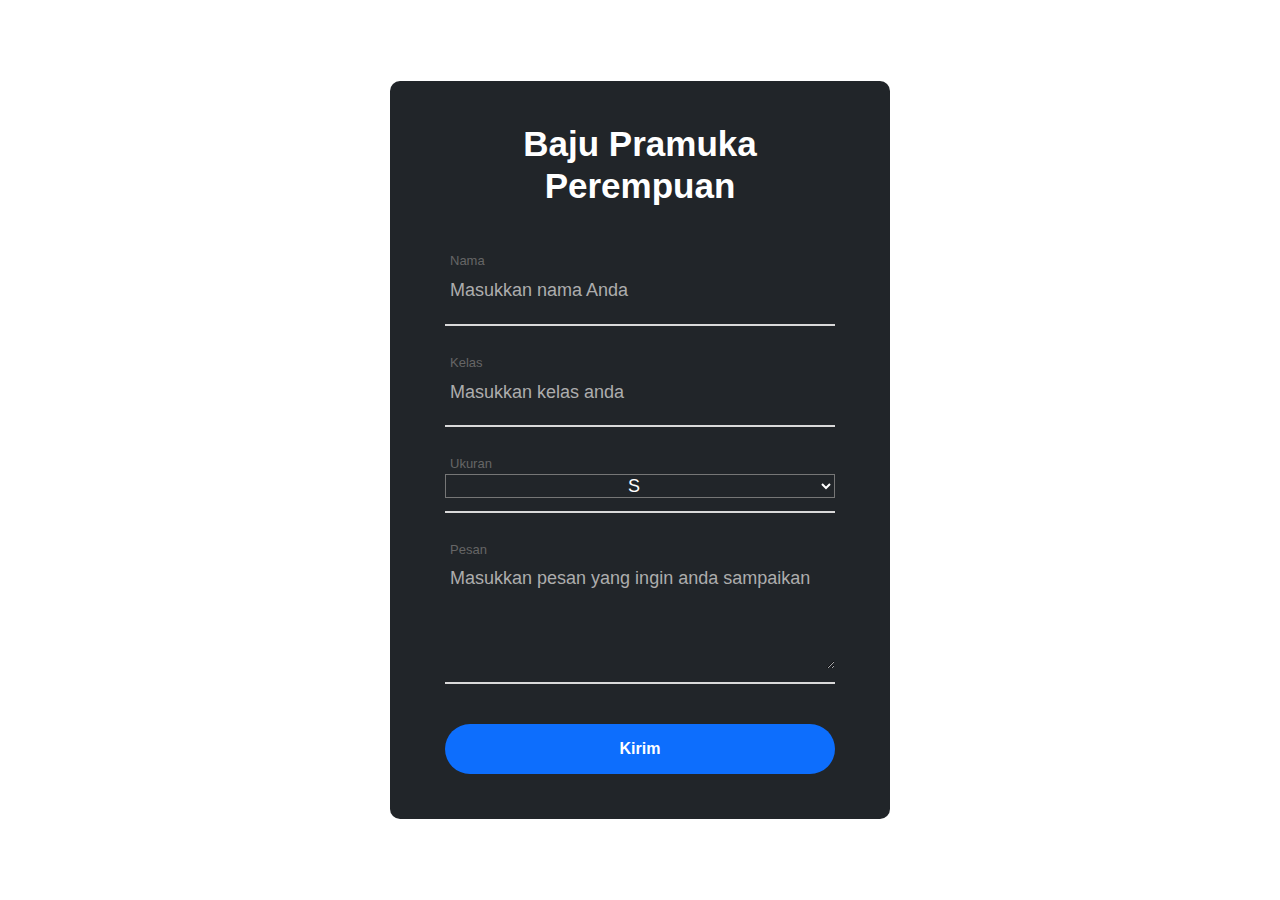
<file: order/pramukacwk.html>
<!DOCTYPE html>
<html lang="en">
  <head>
    <meta charset="UTF-8" />
    <meta name="viewport" content="width=device-width, initial-scale=1.0" />
    <meta http-equiv="X-UA-Compatible" content="ie=edge" />
    <style>
      * {
        margin: 0px;
        padding: 0px;
        box-sizing: border-box;
        color: white;
      }

      body,
      html {
        height: 100%;
        font-family: Helvetica, sans-serif;
      }

      /*---------------------------------------------*/
      a {
        font-family: Helvetica, sans-serif;
        font-size: 14px;
        line-height: 1.7;
        /* color: #666666; */
        margin: 0px;
        transition: all 0.4s;
        -webkit-transition: all 0.4s;
        -o-transition: all 0.4s;
        -moz-transition: all 0.4s;
      }

      a:focus {
        outline: none !important;
      }

      a:hover {
        text-decoration: none;
      }
      /*---------------------------------------------*/
      h1,
      h2,
      h3,
      h4,
      h5,
      h6 {
        margin: 0px;
      }

      p {
        font-family: Helvetica, sans-serif;
        font-size: 14px;
        line-height: 1.7;
        /* color: #666666; */
        margin: 0px;
      }

      ul,
      li {
        margin: 0px;
        list-style-type: none;
      }
      /*---------------------------------------------*/
      input {
        outline: none;
        border: none;
      }

      textarea {
        outline: none;
        border: none;
      }

      textarea:focus,
      input:focus {
        border-color: transparent !important;
      }

      input:focus::-webkit-input-placeholder {
        color: transparent;
      }

      input:focus:-moz-placeholder {
        color: transparent;
      }

      input:focus::-moz-placeholder {
        color: transparent;
      }

      input:focus:-ms-input-placeholder {
        color: transparent;
      }

      textarea:focus::-webkit-input-placeholder {
        color: transparent;
      }

      textarea:focus:-moz-placeholder {
        color: transparent;
      }

      textarea:focus::-moz-placeholder {
        color: transparent;
      }

      textarea:focus:-ms-input-placeholder {
        color: transparent;
      }

      input::-webkit-input-placeholder {
        color: #adadad;
      }

      input:-moz-placeholder {
        color: #adadad;
      }

      input::-moz-placeholder {
        color: #adadad;
      }

      input:-ms-input-placeholder {
        color: #adadad;
      }

      textarea::-webkit-input-placeholder {
        color: #adadad;
      }

      textarea:-moz-placeholder {
        color: #adadad;
      }

      textarea::-moz-placeholder {
        color: #adadad;
      }

      textarea:-ms-input-placeholder {
        color: #adadad;
      }
      /*---------------------------------------------*/
      button {
        outline: none !important;
        border: none;
        background: transparent;
      }

      button:hover {
        cursor: pointer;
      }

      iframe {
        border: none !important;
      }
      /*---------------------------------------------*/
      .container {
        max-width: 1200px;
      }
      /*//////////////////////////////////////////////////////////////////
[ Contact ]*/
      .container-contact100 {
        width: 100%;
        min-height: 100vh;
        display: -webkit-box;
        display: -webkit-flex;
        display: -moz-box;
        display: -ms-flexbox;
        display: flex;
        flex-wrap: wrap;
        justify-content: center;
        align-items: center;
        padding: 15px;
        background-size: cover;
        background-image: url(http://lms.telkomschoolmks.sch.id/theme/image.php/moove/theme/1631158234/login_bg);
        /* background: #f6f7f8; */
      }

      .wrap-contact100 {
        width: 500px;
        background: #212529!important;
        border-radius: 10px;
        overflow: hidden;
        padding: 42px 55px 45px 55px;
      }
      /*------------------------------------------------------------------
[ Form ]*/
      .contact100-form {
        width: 100%;
      }

      .contact100-form-title {
        display: block;
        font-family: Helvetica, sans-serif;
        font-size: 35px;
        font-weight: 900;
        color: white;
        line-height: 1.2;
        text-align: center;
        padding-bottom: 44px;
      }
      /*------------------------------------------------------------------
[ Input ]*/
      .wrap-input100 {
        width: 100%;
        position: relative;
        border-bottom: 2px solid #d9d9d9;
        padding-bottom: 13px;
        margin-bottom: 27px;
      }

      .label-input100 {
        font-family: Helvetica, sans-serif;
        font-size: 13px;
        color: #666666;
        line-height: 1.5;
        padding-left: 5px;
      }

      .input100 {
        display: block;
        width: 100%;
        background: transparent;
        font-family: Helvetica, sans-serif;
        font-size: 18px;
        color: white;
        line-height: 1.2;
        padding: 0 5px;
      }

      .focus-input100 {
        position: absolute;
        display: block;
        width: 100%;
        height: 100%;
        top: 0;
        left: 0;
        pointer-events: none;
      }

      .focus-input100::before {
        content: "";
        display: block;
        position: absolute;
        bottom: -2px;
        left: 0;
        width: 0;
        height: 2px;
        -webkit-transition: all 0.4s;
        -o-transition: all 0.4s;
        -moz-transition: all 0.4s;
        transition: all 0.4s;
        background: #7f7f7f;
      }
      /*---------------------------------------------*/
      input.input100 {
        height: 40px;
      }

      textarea.input100 {
        min-height: 110px;
        padding-top: 9px;
        padding-bottom: 13px;
      }

      .input100:focus + .focus-input100::before {
        width: 100%;
      }

      .has-val.input100 + .focus-input100::before {
        width: 100%;
      }
      /*------------------------------------------------------------------
[ Button ]*/
      .container-contact100-form-btn {
        display: -webkit-box;
        display: -webkit-flex;
        display: -moz-box;
        display: -ms-flexbox;
        display: flex;
        flex-wrap: wrap;
        justify-content: center;
        padding-top: 13px;
      }

      .wrap-contact100-form-btn {
        width: 100%;
        display: block;
        position: relative;
        z-index: 1;
        border-radius: 25px;
        overflow: hidden;
        margin: 0 auto;
      }

      .contact100-form-bgbtn {
        position: absolute;
        z-index: -1;
        width: 300%;
        height: 100%;
        background: #0d6efd;
        /* background: -webkit-linear-gradient(left, #00dbde, #fc00ff, #00dbde, #fc00ff);
        background: -o-linear-gradient(left, #00dbde, #fc00ff, #00dbde, #fc00ff);
        background: -moz-linear-gradient(left, #00dbde, #fc00ff, #00dbde, #fc00ff);
        background: linear-gradient(left, #00dbde, #fc00ff, #00dbde, #fc00ff); */
        top: 0;
        left: -100%;
        -webkit-transition: all 0.4s;
        -o-transition: all 0.4s;
        -moz-transition: all 0.4s;
        transition: all 0.4s;
      }

      .contact100-form-btn {
        display: -webkit-box;
        display: -webkit-flex;
        display: -moz-box;
        display: -ms-flexbox;
        display: flex;
        justify-content: center;
        align-items: center;
        padding: 0 20px;
        width: 100%;
        height: 50px;
        font-family: Helvetica, sans-serif;
        font-size: 16px;
        font-weight: 700;
        color: #fff;
        line-height: 1.2;
      }

      .wrap-contact100-form-btn:hover .contact100-form-bgbtn {
        left: 0;
      }

      .contact100-form-btn i {
        -webkit-transition: all 0.4s;
        -o-transition: all 0.4s;
        -moz-transition: all 0.4s;
        transition: all 0.4s;
      }

      .contact100-form-btn:hover i {
        -webkit-transform: translateX(10px);
        -moz-transform: translateX(10px);
        -ms-transform: translateX(10px);
        -o-transform: translateX(10px);
        transform: translateX(10px);
      }
      /*------------------------------------------------------------------
[ Responsive ]*/
      @media (max-width: 576px) {
        .wrap-contact100 {
          padding: 72px 15px 65px 15px;
        }
      }
    /* my css */
    option{
        color: #f6f7f8;
        background-color: #212529!important;
        text-align: center;
    }
    </style>
    
    <!-- icon -->
    <link rel="icon" href="img/ts3 1.png">
    
    <title>Stelker Store</title>
  </head>
  <body>
    <div class="container-contact100">
      <div class="wrap-contact100">
        <form class="contact100-form validate-form" id="whatsapp">
          <span class="contact100-form-title">Baju Pramuka Perempuan</span>
          <input class="tujuan" type="hidden" id="noAdmin" />
          <div class="wrap-input100">
            <span class="label-input100">Nama</span>
            <label>
            <input class="input100 nama" type="text" placeholder="Masukkan nama Anda">
            </label>
            <span class="focus-input100"></span>
          </div>
          <div class="wrap-input100">
            <span class="label-input100">Kelas</span>
            <label>
              <input class="input100 kelas" type="text" placeholder="Masukkan kelas anda" />
            </label>
            <span class="focus-input100"></span>
          </div>
          <div class="wrap-input100">
            <span class="label-input100">Ukuran</span>
            <label>
              <!-- <input class="input100 ukuran" type="text" placeholder="Masukkan ukuran yang anda pilih" /> -->
              <select class="input100 ukuran"> 
                  <option value="S">S</option>
                  <option value="M">M</option>
                  <option value="XL">XL</option>
                  <option value="XXL">XXL</option>
              </select>
            </label>
            <span class="focus-input100"></span>
          </div>
          <div class="wrap-input100">
            <span class="label-input100">Pesan</span>
            <label>
              <textarea class="input100 pesan" placeholder="Masukkan pesan yang ingin anda sampaikan"></textarea>
            </label>
            <span class="focus-input100"></span>
          </div>
          <div class="container-contact100-form-btn">
            <div class="wrap-contact100-form-btn">
              <div class="contact100-form-bgbtn"></div>
              <a class="contact100-form-btn submit">Kirim</a>
            </div>
          </div>
        </form>
      </div>
    </div>
    <script src="https://ajax.googleapis.com/ajax/libs/jquery/3.3.1/jquery.min.js"></script>
  </body>
</html>
<script>
  //no wa admin
  $("#noAdmin").val("082347867039");
  $(".whatsapp-btn").click(function () {
    $("#whatsapp").toggleClass("toggle");
  });
  // Onclick Whatsapp Sent!
  $("#whatsapp .submit").click(WhatsApp);
  $("#whatsapp input, #whatsapp textarea").keypress(function () {
    if (event.which == 13) WhatsApp();
  });
  var reg = /^([A-Za-z0-9_\-\.])+\@([A-Za-z0-9_\-\.])+\.([A-Za-z]{2,4})$/;

  function WhatsApp() {
    var ph = "";
    if ($("#whatsapp .ukuran").val() == "") {
      // Cek ukuran
      ph = $("#whatsapp .ukuran").attr("placeholder");
      alert("Silahkan tulis " + ph);
      $("#whatsapp .ukuran").focus();
      return false;
    
    } else if ($("#whatsapp .nama").val() == "") {
      // Cek Nama
      ph = $("#whatsapp .nama").attr("placeholder");
      alert("Silahkan tulis " + ph);
      $("#whatsapp .nama").focus();
      return false;
      
    } else if ($("#whatsapp .kelas").val() == "") {
      // Cek Nama
      ph = $("#whatsapp .kelas").attr("placeholder");
      alert("Silahkan tulis " + ph);
      $("#whatsapp .kelas").focus();
      return false;

    } else if ($("#whatsapp .pesan").val() == "") {
      // Cek pesan
      ph = $("#whatsapp .pesan").attr("placeholder");
      alert("Silahkan tulis " + ph);
      $("#whatsapp .pesan").focus();
      return false;
    } else {
      // Check Device (Mobile/Desktop)
      var url_wa = "https://web.whatsapp.com/send";
      if (/Android|webOS|iPhone|iPad|iPod|BlackBerry|IEMobile|Opera Mini/i.test(navigator.userAgent)) {
        url_wa = "whatsapp://send/";
      }
      // Get Value
      var tujuan = $("#whatsapp .tujuan").val(),
        via_url = location.href,
        nama = $("#whatsapp .nama").val(),
        kelas = $("#whatsapp .kelas").val(),
        ukuran = $("#whatsapp .ukuran").val(),
        pesan = $("#whatsapp .pesan").val();
      $(this).attr("href", url_wa + "?phone=62 " + tujuan + " &text=*Baju Pramuka Perempuan*" +"%0ANama: "+ nama + "%0AKelas: " + kelas + "%0Aukuran: " + ukuran + "%0Apesan: " + pesan + " %0A%0Avia " + via_url);
      var w = 960,
        h = 540,
        left = Number(screen.width / 2 - w / 2),
        tops = Number(screen.height / 2 - h / 2),
        popupWindow = window.open(this.href, "", "toolbar=no, location=no, directories=no, status=no, menubar=no, scrollbars=yes, resizable=1, copyhistory=no, width=" + w + ", height=" + h + ", top=" + tops + ", left=" + left);
      popupWindow.focus();
      return false;
    }
  }
</script>
</file>
